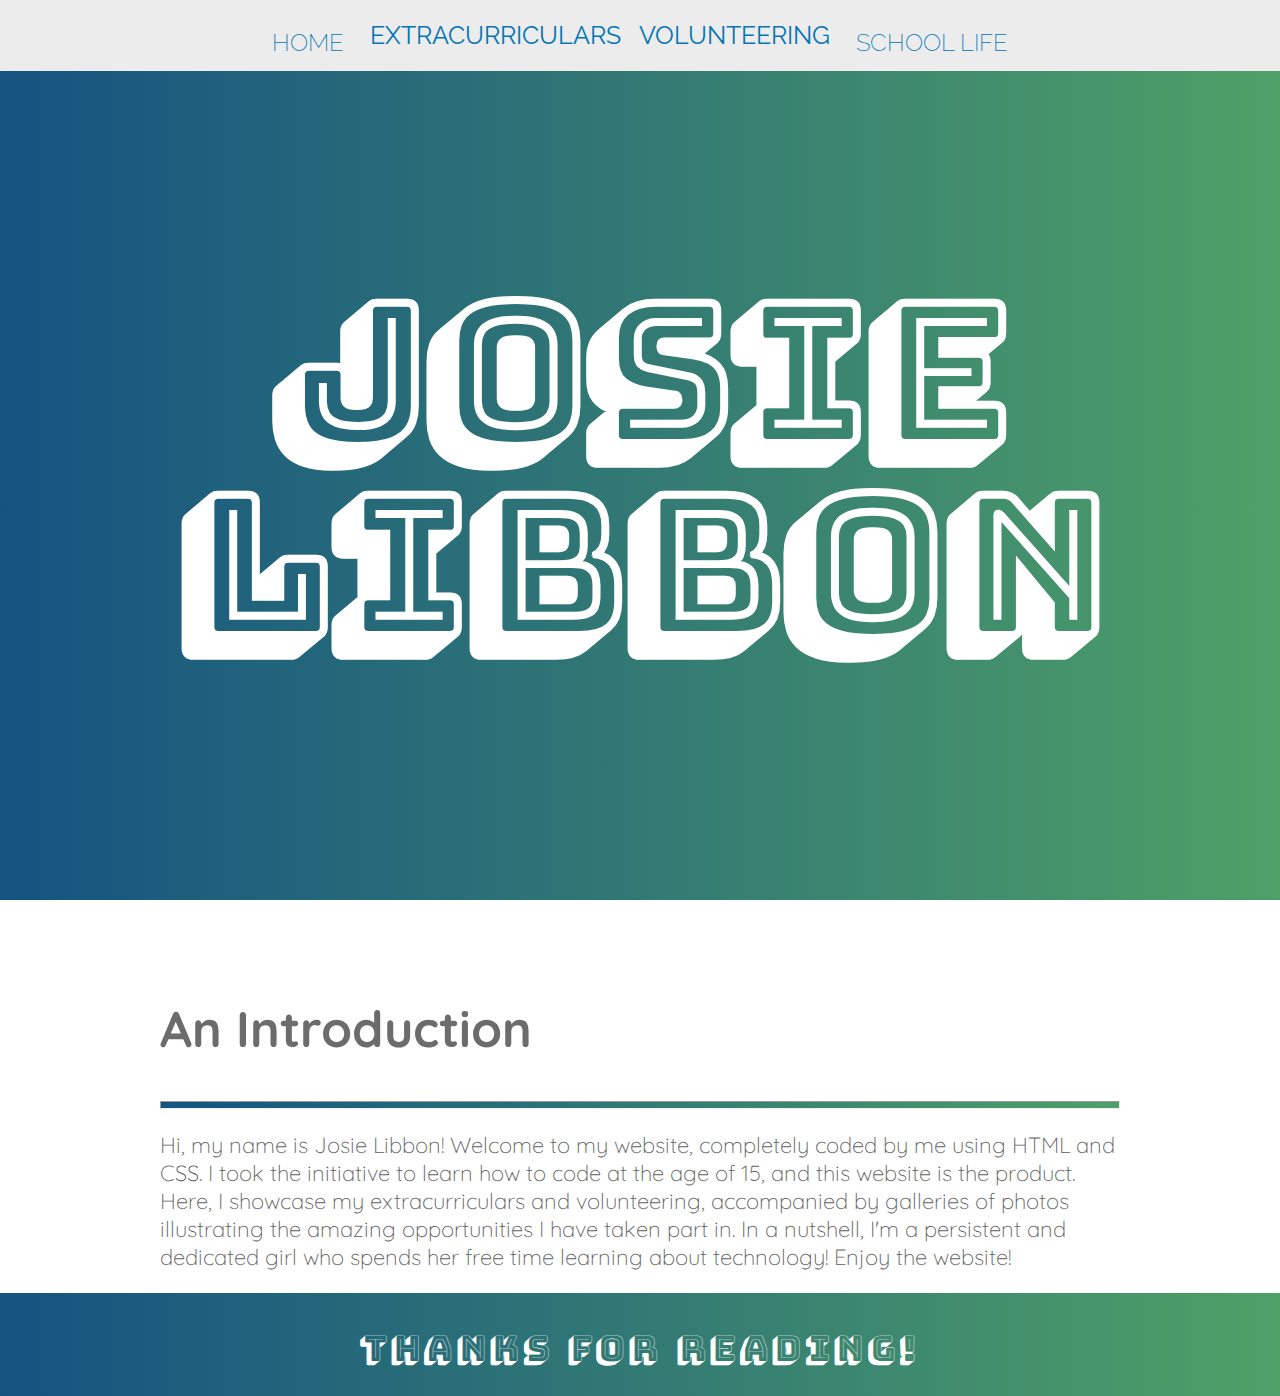
<file: index.html>
<!DOCTYPE html>
<html lang="en">
<head>
    <meta name="viewport" content="width=device-width, initial-scale=1">
    <title>Josie Libbon</title>
    <link href="style.css" rel="stylesheet"/>
</head>

<body>
     <!-- Top gradient header and navigation -->
     <header id="home" class="mainHeader">
        <nav class="topnav" id="myTopnav">
            <a href="index">Home</a>
            <div class="dropdown">
                <button class="dropbtn">Extracurriculars</button>
                <div class="dropdown-content">
                  <a href="robotics.html">Robotics</a>
                  <a href="fccla">FCCLA</a>
                  <a href="council.html">The Councils</a>
                  <a href="xc.html">XC</a>
                  <a href="dance.html">Dance</a>
                  <a href="so.html">Science Olympiad</a>
                </div>
              </div>
            <div class="dropdown">
                <button class="dropbtn">Volunteering</button>
                <div class="dropdown-content">
                  <a href="dasher.html">Dasher's Magical Gift</a>
                  <a href="symphoria.html">Symphoria</a>
                  <a href="GEMS.html">GEMS Camp</a>
                </div>
              </div>
              <a href="school.html">School Life</a>
        </nav>
        <div class="nameContainer">
            <h1>
                Josie<br>
                Libbon
            </h1>
        </div>
    </header>

    <!-- Section - Intro -->
    <section id="intro"> 
        <h2>An Introduction</h2>

        <hr>

        <p>
            Hi, my name is Josie Libbon! Welcome to my website, completely coded by me using HTML and CSS. I took the initiative to learn how to code at the age of 15, and this website is the product. Here, I showcase my extracurriculars and volunteering, accompanied by galleries of photos illustrating the amazing opportunities I have taken part in. In a nutshell, I'm a persistent and dedicated girl who spends her free time learning about technology! Enjoy the website!
            
        </p>
    </section>

    
    <!-- Footer -->
    <footer>
            Thanks for Reading!
    </footer>

</body>
</html>
</file>
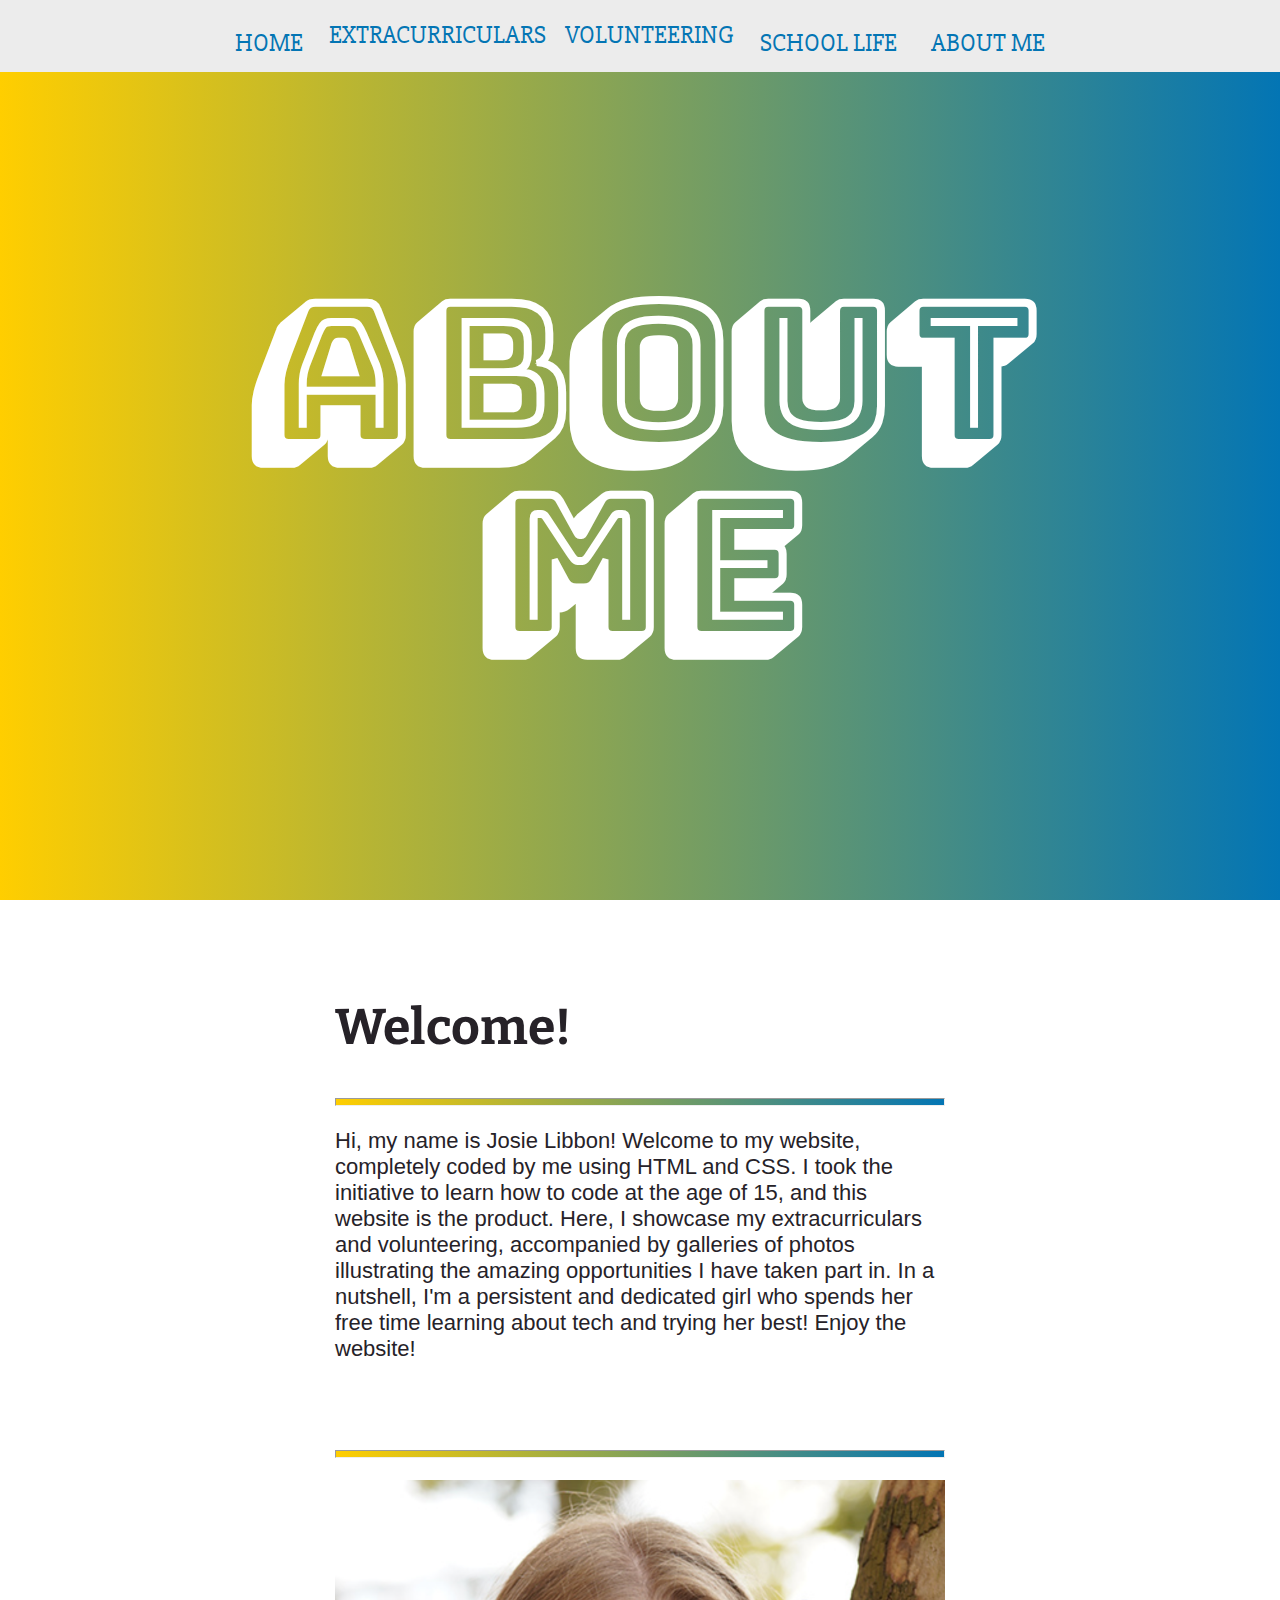
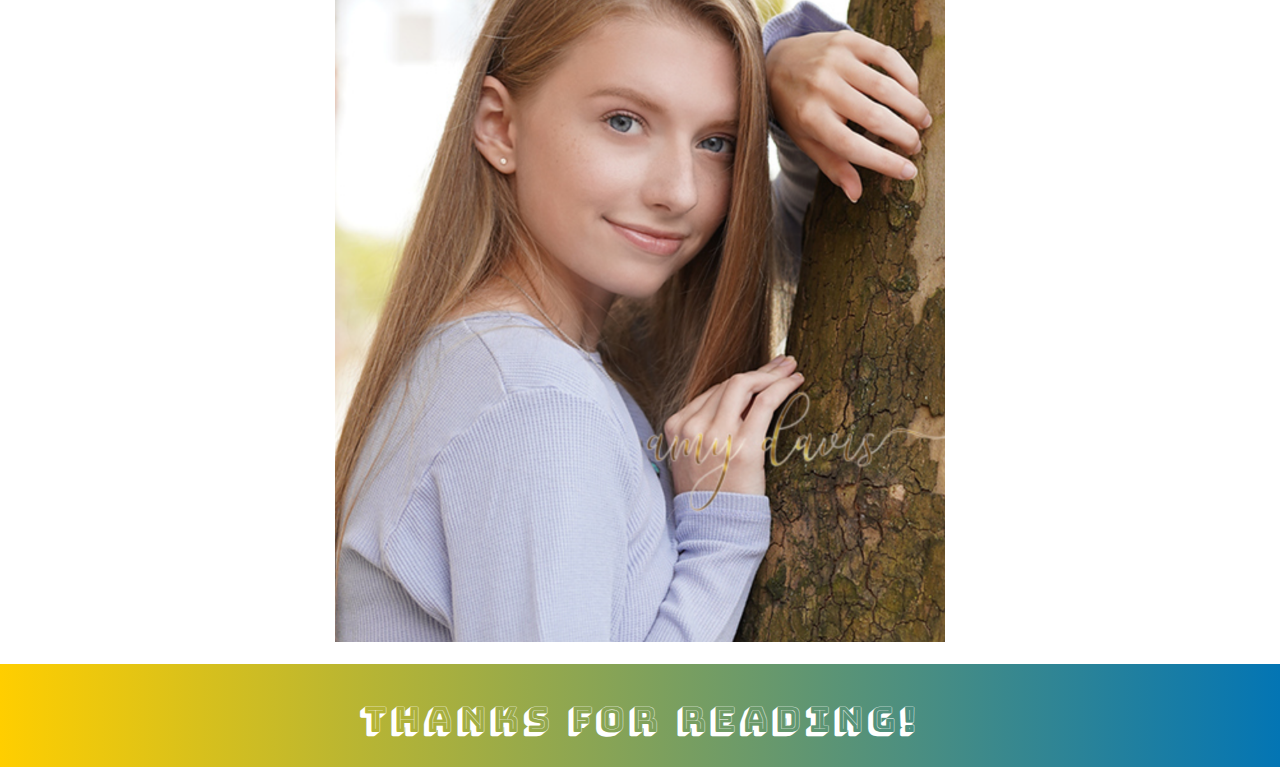
<file: aboutme.html>
<!DOCTYPE html>
<html lang="en">
<head>
    <meta name="viewport" content="width=device-width, initial-scale=1">
    <title>Josie Libbon</title>
    <link href="aboutme.css" rel="stylesheet"/>
</head>

    <body>
        <!-- Top gradient header and navigation -->
        <header id="home" class="mainHeader">
            <nav class="topnav" id="myTopnav">
                <a href="index.html">Home</a>
                <div class="dropdown">
                    <button class="dropbtn">Extracurriculars</button>
                    <div class="dropdown-content">
                      <a href="robotics.html">Robotics Club</a>
                      <a href="FCCLA.html">FCCLA Club</a>
                      <a href="council.html">The Councils</a>
                      <a href="xc.html">Cross-Country</a>
                      <a href="dance.html">Dance</a>
                    </div>
                  </div>
                <div class="dropdown">
                    <button class="dropbtn">Volunteering</button>
                    <div class="dropdown-content">
                      <a href="dasher.html">Dasher's Magical Gift</a>
                      <a href="symphoria.html">Symphoria</a>
                      <a href="GEMS.html">GEMS Camp</a>
                    </div>
                  </div>
                  <a href="school.html">School Life</a>
                  <a href="aboutme.html">About Me</a>
            </nav>
            <div class="nameContainer">
                <h1>
                    About Me
                </h1>
            </div>
        </header>

 

  
    <!-- Section - Intro -->
    <section id="Croatia"> 
        <h2>Welcome!</h2>

        <hr>

        <p>
            Hi, my name is Josie Libbon! Welcome to my website, completely coded by me using HTML and CSS. I took the initiative to learn how to code at the age of 15, and this website is the product. Here, I showcase my extracurriculars and volunteering, accompanied by galleries of photos illustrating the amazing opportunities I have taken part in. In a nutshell, I'm a persistent and dedicated girl who spends her free time learning about tech and trying her best! Enjoy the website!            
        </p>
    </section>

   <!-- Section - Gallery -->
   <section id="gallery">
    
      <hr>
          
      <p>
         
                  <img src="./img/senior.png" style="width:100%">
             
     
      </p>
  </section>
  

<!-- Footer -->
<footer>
        Thanks for Reading!
</footer>

</body>
</html>
</file>
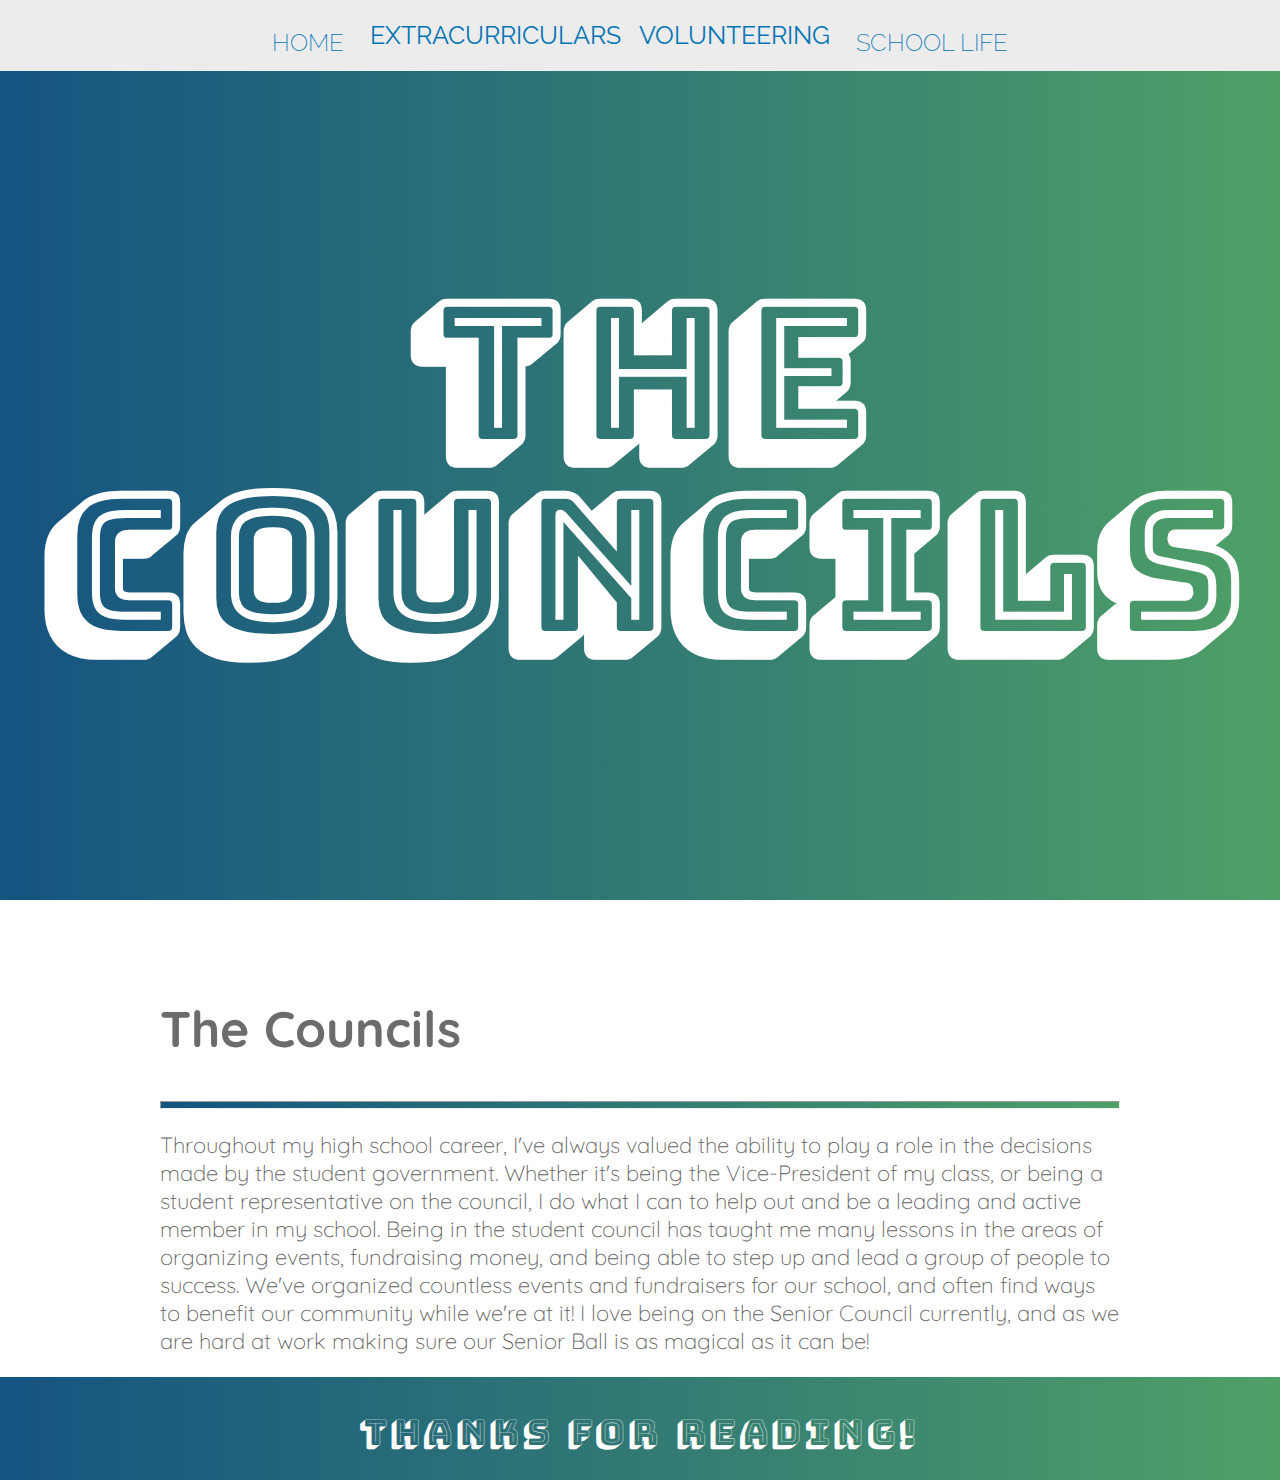
<file: council.html>
<!DOCTYPE html>
<html lang="en">
<head>
    <meta name="viewport" content="width=device-width, initial-scale=1">
    <title>Josie Libbon</title>
    <link href="style.css" rel="stylesheet"/>
</head>

    <body>
         <!-- Top gradient header and navigation -->
         <header id="home" class="mainHeader">
            <nav class="topnav" id="myTopnav">
                <a href="index.html">Home</a>
                <div class="dropdown">
                    <button class="dropbtn">Extracurriculars</button>
                    <div class="dropdown-content">
                      <a href="robotics.html">Robotics</a>
                      <a href="fccla">FCCLA</a>
                      <a href="council.html">The Councils</a>
                      <a href="xc.html">XC</a>
                      <a href="dance.html">Dance</a>
                      <a href="so.html">Science Olympiad</a>
                    </div>
                  </div>
                <div class="dropdown">
                    <button class="dropbtn">Volunteering</button>
                    <div class="dropdown-content">
                      <a href="dasher.html">Dasher's Magical Gift</a>
                      <a href="symphoria.html">Symphoria</a>
                      <a href="GEMS.html">GEMS Camp</a>
                    </div>
                  </div>
                  <a href="school.html">School Life</a>
            </nav>
            <div class="nameContainer">
                <h1>
                    The Councils
                </h1>
            </div>
        </header>

 

  
    <!-- Section - Intro -->
    <section id="councils"> 
        <h2>The Councils</h2>

        <hr>

        <p>
            Throughout my high school career, I've always valued the ability to play a role in the decisions made by the student government. Whether it's being the Vice-President of my class, or being a student representative on the council, I do what I can to help out and be a leading and active member in my school. Being in the student council has taught me many lessons in the areas of organizing events, fundraising money, and being able to step up and lead a group of people to success. We've organized countless events and fundraisers for our school, and often find ways to benefit our community while we're at it! I love being on the Senior Council currently, and as we are hard at work making sure our Senior Ball is as magical as it can be!
            
        </p>
    </section>

  
<!-- Footer -->
<footer>
        Thanks for Reading!
</footer>

</body>
</html>
</file>
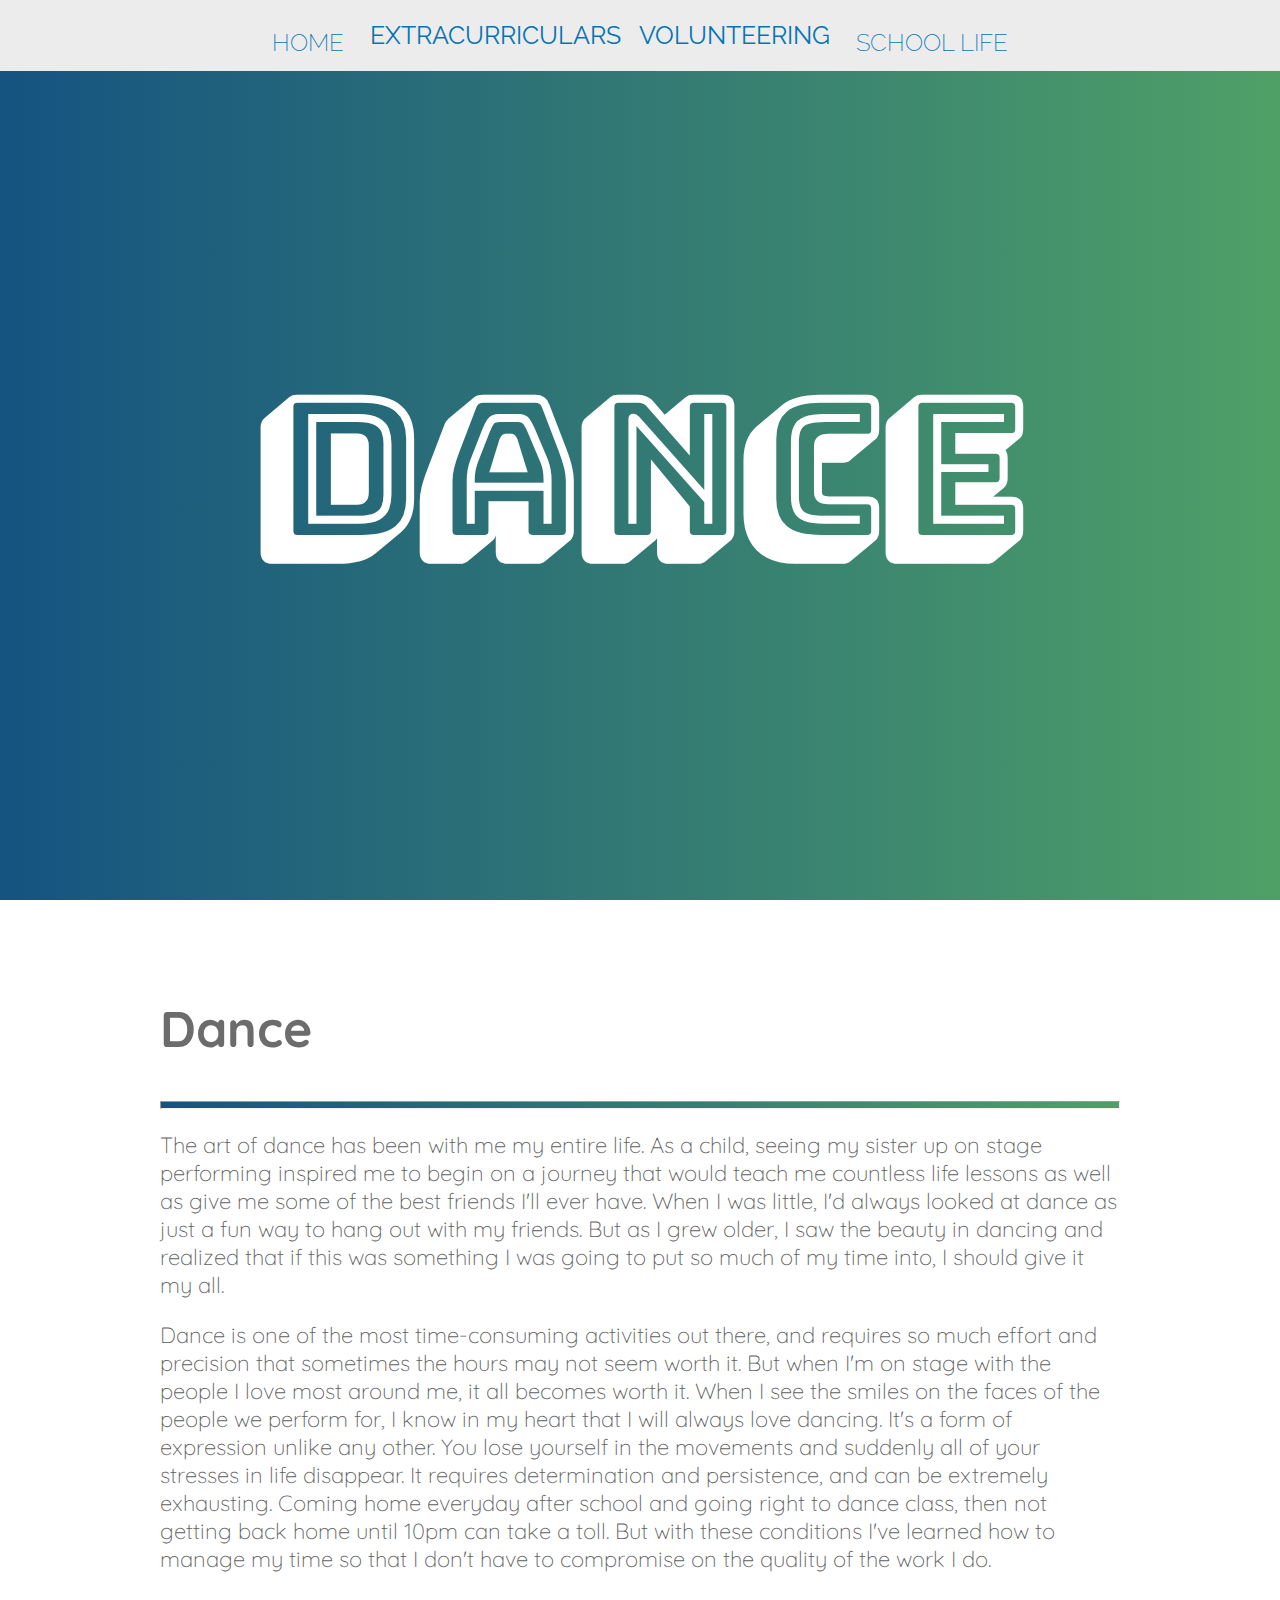
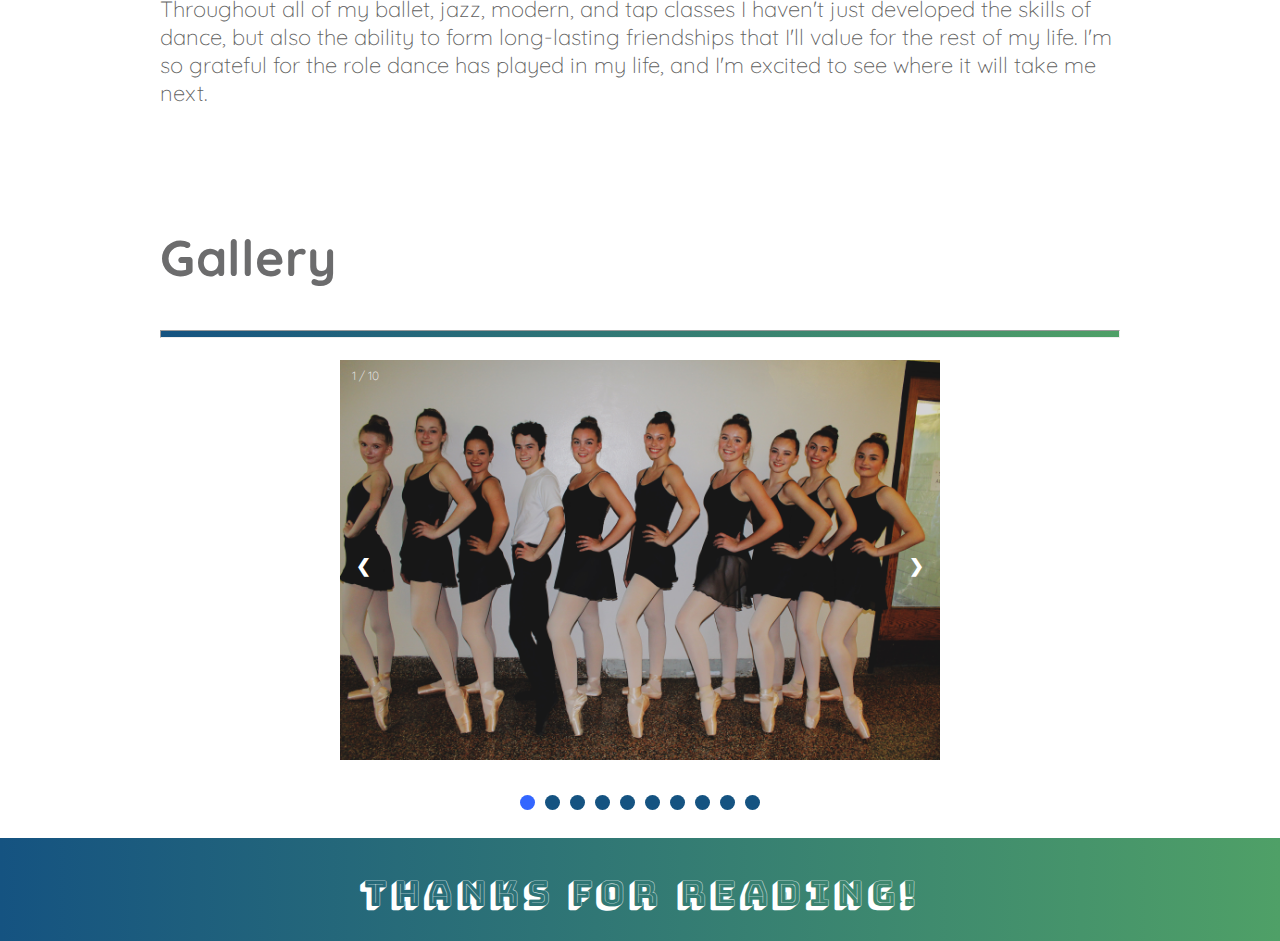
<file: dance.html>
<!DOCTYPE html>
<html lang="en">
<head>
    <meta name="viewport" content="width=device-width, initial-scale=1">
    <title>Josie Libbon</title>
    <link href="style.css" rel="stylesheet"/>
</head>

    <body>
         <!-- Top gradient header and navigation -->
         <header id="home" class="mainHeader">
            <nav class="topnav" id="myTopnav">
                <a href="index.html">Home</a>
                <div class="dropdown">
                    <button class="dropbtn">Extracurriculars</button>
                    <div class="dropdown-content">
                      <a href="robotics.html">Robotics</a>
                      <a href="fccla">FCCLA</a>
                      <a href="council.html">The Councils</a>
                      <a href="xc.html">XC</a>
                      <a href="dance.html">Dance</a>
                      <a href="so.html">Science Olympiad</a>
                    </div>
                  </div>
                <div class="dropdown">
                    <button class="dropbtn">Volunteering</button>
                    <div class="dropdown-content">
                      <a href="dasher.html">Dasher's Magical Gift</a>
                      <a href="symphoria.html">Symphoria</a>
                      <a href="GEMS.html">GEMS Camp</a>
                    </div>
                  </div>
                  <a href="school.html">School Life</a>
            </nav>
            <div class="nameContainer">
                <h1>
                    Dance
                </h1>
            </div>
        </header>

 

  
    <!-- Section - Intro -->
    <section id="dance"> 
        <h2>Dance</h2>

        <hr>

        <p>
            The art of dance has been with me my entire life. As a child, seeing my sister up on stage performing inspired me to begin on a journey that would teach me countless life lessons as well as give me some of the best friends I'll ever have. When I was little, I'd always looked at dance as just a fun way to hang out with my friends. But as I grew older, I saw the beauty in dancing and realized that if this was something I was going to put so much of my time into, I should give it my all.
            
            
            
        </p>

        <p>
            Dance is one of the most time-consuming activities out there, and requires so much effort and precision that sometimes the hours may not seem worth it. But when I'm on stage with the people I love most around me, it all becomes worth it. When I see the smiles on the faces of the people we perform for, I know in my heart that I will always love dancing. It's a form of expression unlike any other. You lose yourself in the movements and suddenly all of your stresses in life disappear. It requires determination and persistence, and can be extremely exhausting. Coming home everyday after school and going right to dance class, then not getting back home until 10pm can take a toll. But with these conditions I've learned how to manage my time so that I don't have to compromise on the quality of the work I do. 
            
            
            
            
        </p>

        <p>
            Throughout all of my ballet, jazz, modern, and tap classes I haven't just developed the skills of dance, but also the ability to form long-lasting friendships that I'll value for the rest of my life. I'm so grateful for the role dance has played in my life, and I'm excited to see where it will take me next.
            
            
            
            
        </p>
    </section>

   <!-- Section - Gallery -->
   <section id="gallery">
    <h2>
        Gallery
    </h2>

    <hr>
        
    <p>
        <div class="slideshow-container">
            <div class="mySlides fade">
                <div class="numbertext">1 / 10</div>
                <img src="./img/dance3.jpg" style="width:100%">
            </div> 
            
            <div class="mySlides fade">
                <div class="numbertext">2 / 10</div>
                <img src="./img/dance2.jpg" style="width:100%">
            </div>
                
            <div class="mySlides fade">
                <div class="numbertext">3 / 10</div>
                <img src="./img/dance1.jpg" style="width:100%">
               
            </div>

            <div class="mySlides fade">
                <div class="numbertext">4 / 10</div>
                <img src="./img/dance4.jpg" style="width:100%">
               
            </div>


            <div class="mySlides fade">
                <div class="numbertext">5 / 10</div>
                <img src="./img/dance5.jpg" style="width:100%">
               
            </div>


            <div class="mySlides fade">
                <div class="numbertext">6 / 10</div>
                <img src="./img/dance6.jpg" style="width:100%">
               
            </div>

            <div class="mySlides fade">
                <div class="numbertext">7 / 10</div>
                <img src="./img/dance7.jpg" style="width:100%">
               
            </div>

            <div class="mySlides fade">
                <div class="numbertext">8 / 10</div>
                <img src="./img/dance9.jpeg" style="width:100%">
               
            </div>

            <div class="mySlides fade">
                <div class="numbertext">9 / 10</div>
                <img src="./img/dance8.jpeg" style="width:100%">
               
            </div>

            <div class="mySlides fade">
                <div class="numbertext">10 / 10</div>
                <img src="./img/dance10.jpeg" style="width:100%">
               
            </div>


            <a class="prev" onclick="plusSlides(-1)">&#10094;</a>
            <a class="next" onclick="plusSlides(1)">&#10095;</a>
                
        </div>
                
        <br>
                
        <div style="text-align:center">
            <span class="dot" onclick="currentSlide(1)"></span> 
            <span class="dot" onclick="currentSlide(2)"></span> 
            <span class="dot" onclick="currentSlide(3)"></span> 
            <span class="dot" onclick="currentSlide(4)"></span> 
            <span class="dot" onclick="currentSlide(5)"></span> 
            <span class="dot" onclick="currentSlide(6)"></span>  
            <span class="dot" onclick="currentSlide(7)"></span>  
            <span class="dot" onclick="currentSlide(8)"></span>   
            <span class="dot" onclick="currentSlide(9)"></span> 
            <span class="dot" onclick="currentSlide(10)"></span>   
            
           
        </div>
                
        <script>
            var slideIndex = 1;
            showSlides(slideIndex);
            
            function plusSlides(n) {
                showSlides(slideIndex += n);
            }
            
            function currentSlide(n) {
                showSlides(slideIndex = n);
            }
            
            function showSlides(n) {
                var i;
                var slides = document.getElementsByClassName("mySlides");
                var dots = document.getElementsByClassName("dot");

                if (n > slides.length) {
                    slideIndex = 1
                }    
                if (n < 1) {
                    slideIndex = slides.length
                }
                for (i = 0; i < slides.length; i++) {
                    slides[i].style.display = "none";  
                }
                for (i = 0; i < dots.length; i++) {
                    dots[i].className = dots[i].className.replace(" active", "");
                }
                slides[slideIndex-1].style.display = "block";  
                dots[slideIndex-1].className += " active";
            }
        </script>
    </p>
</section>

<!-- Footer -->
<footer>
        Thanks for Reading!
</footer>

</body>
</html>
</file>
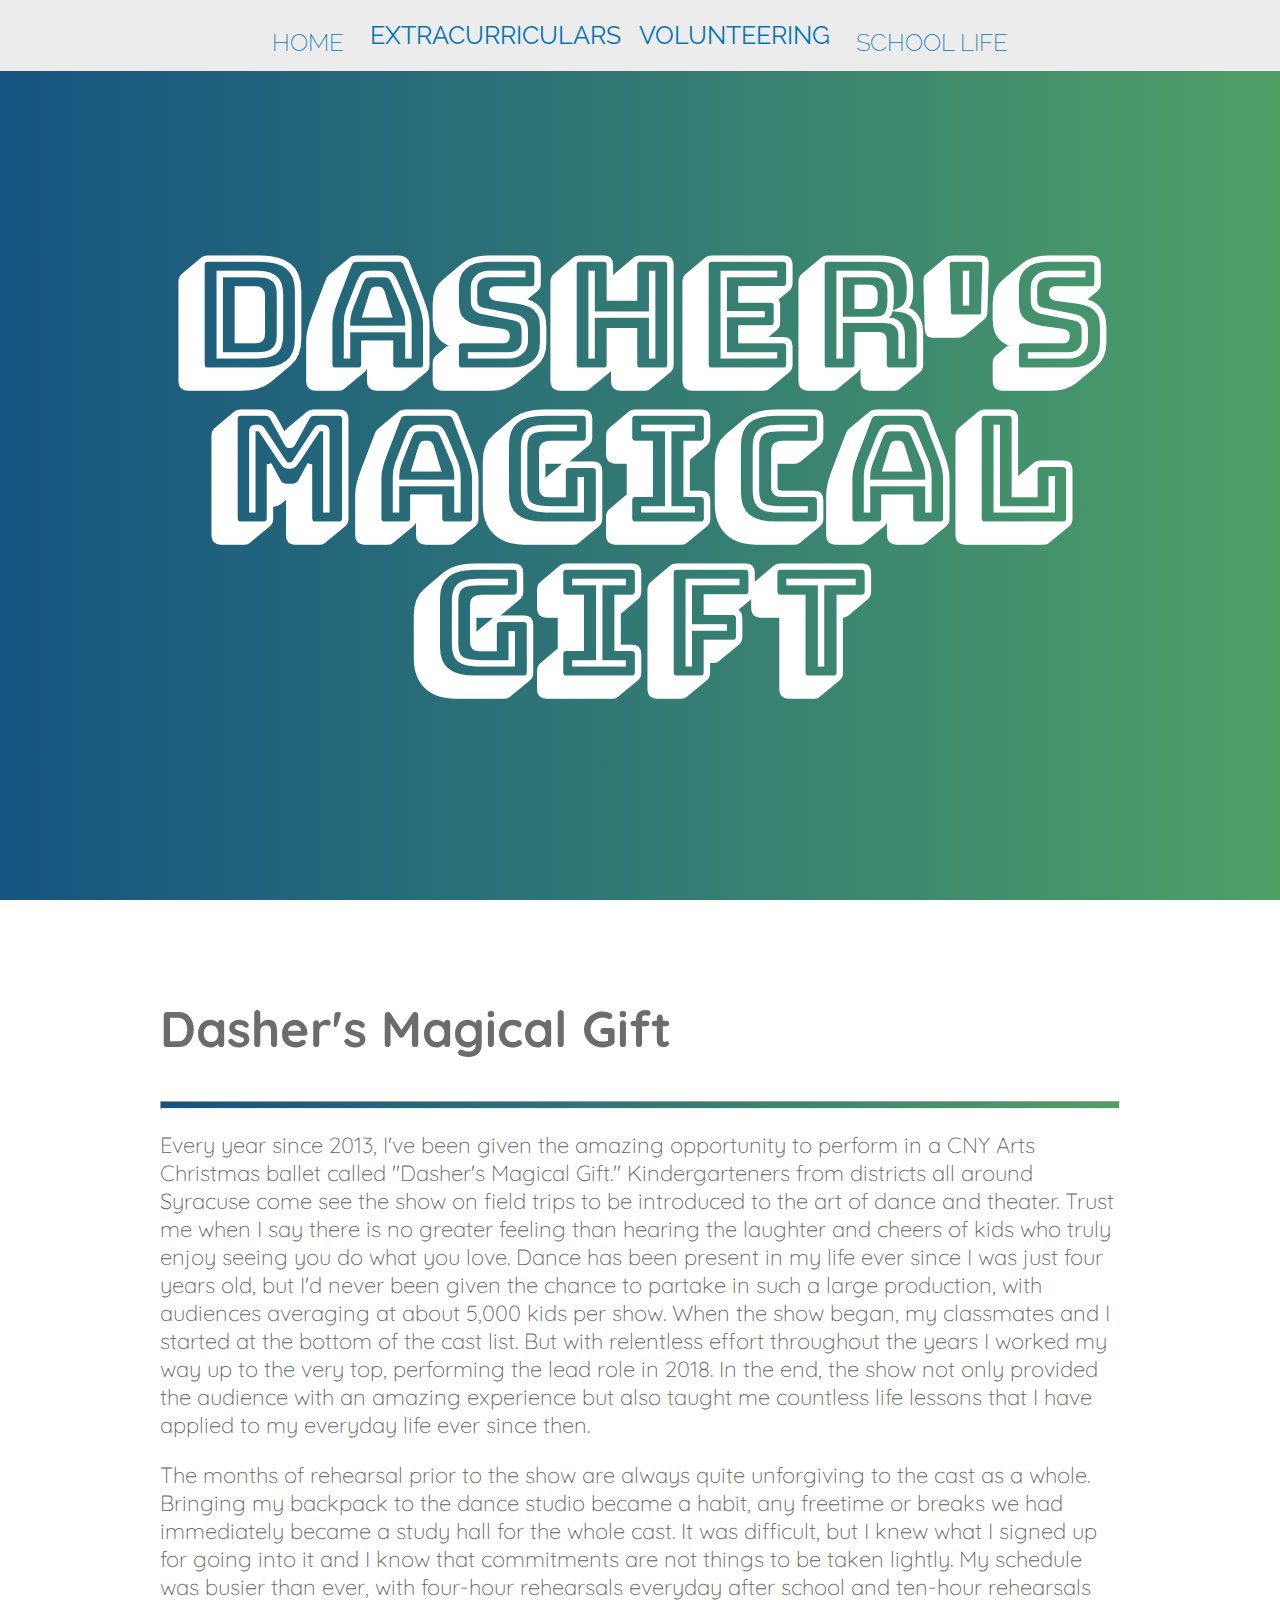
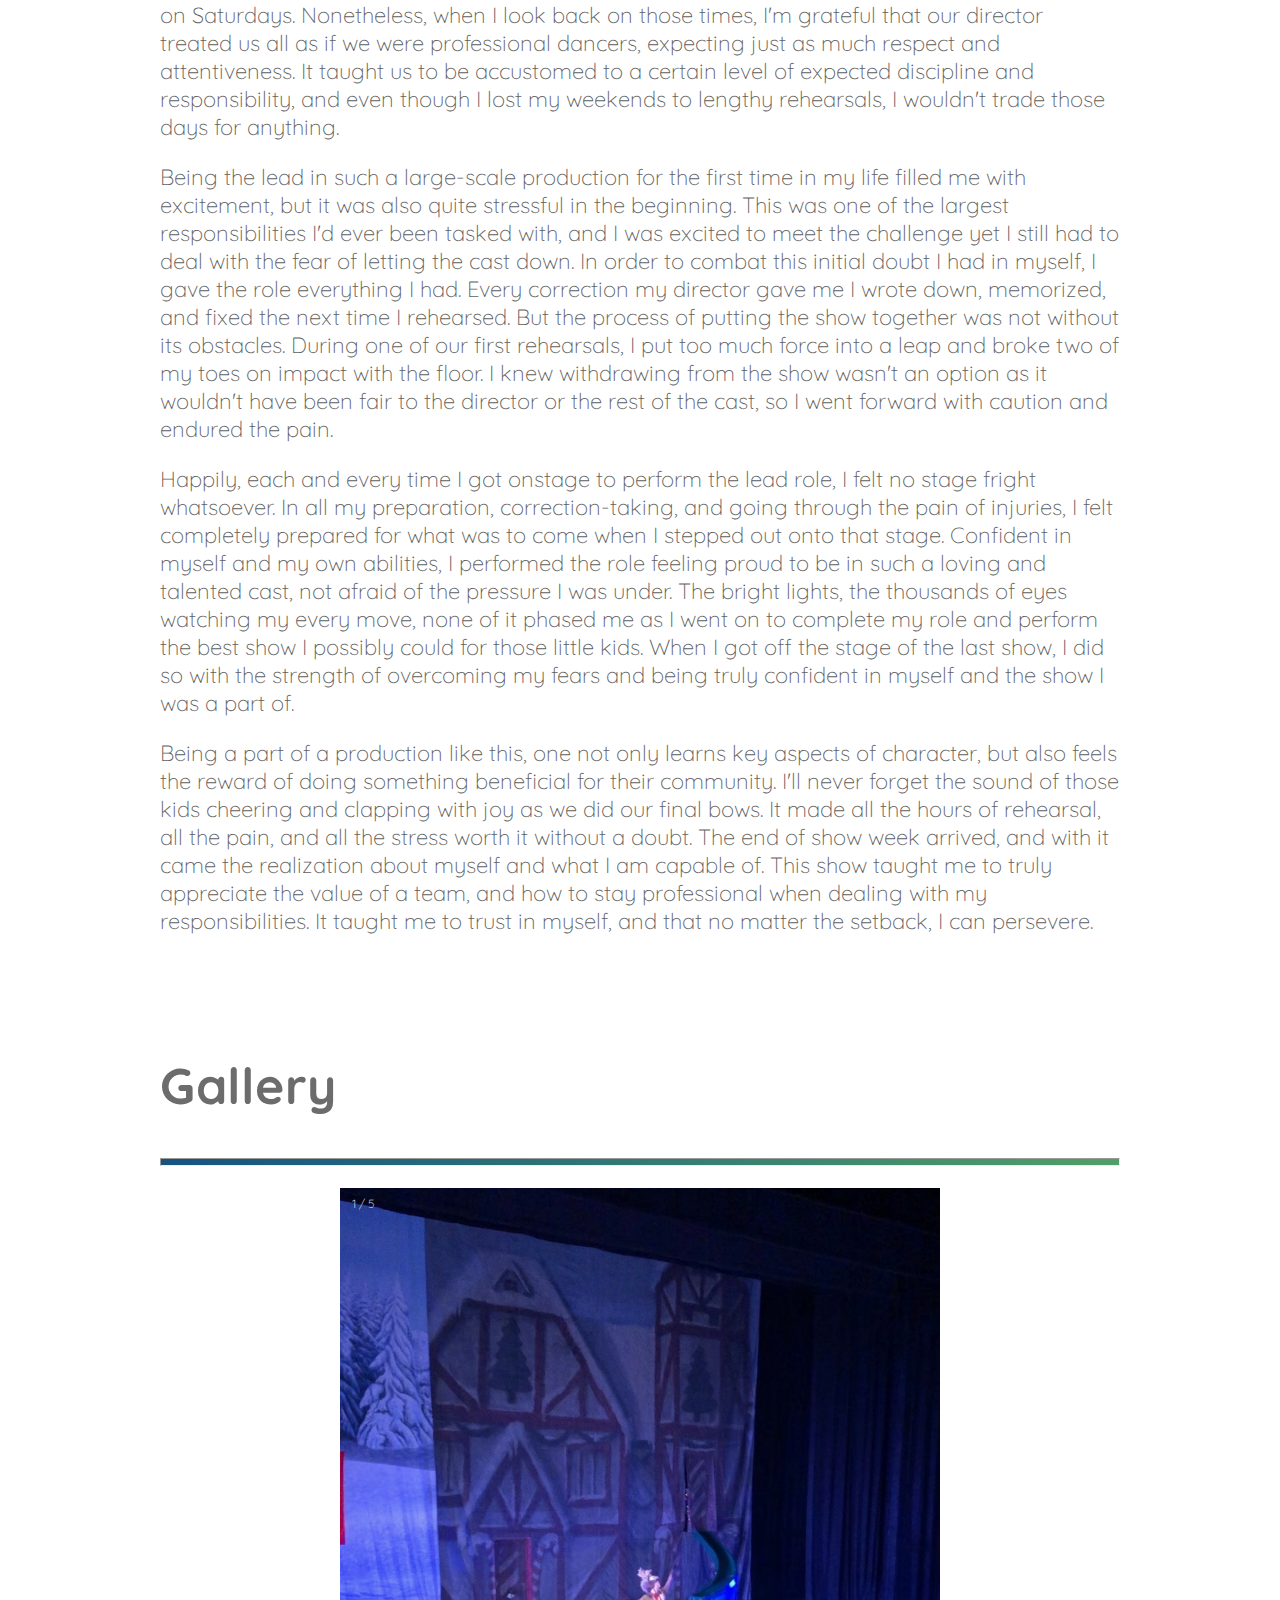
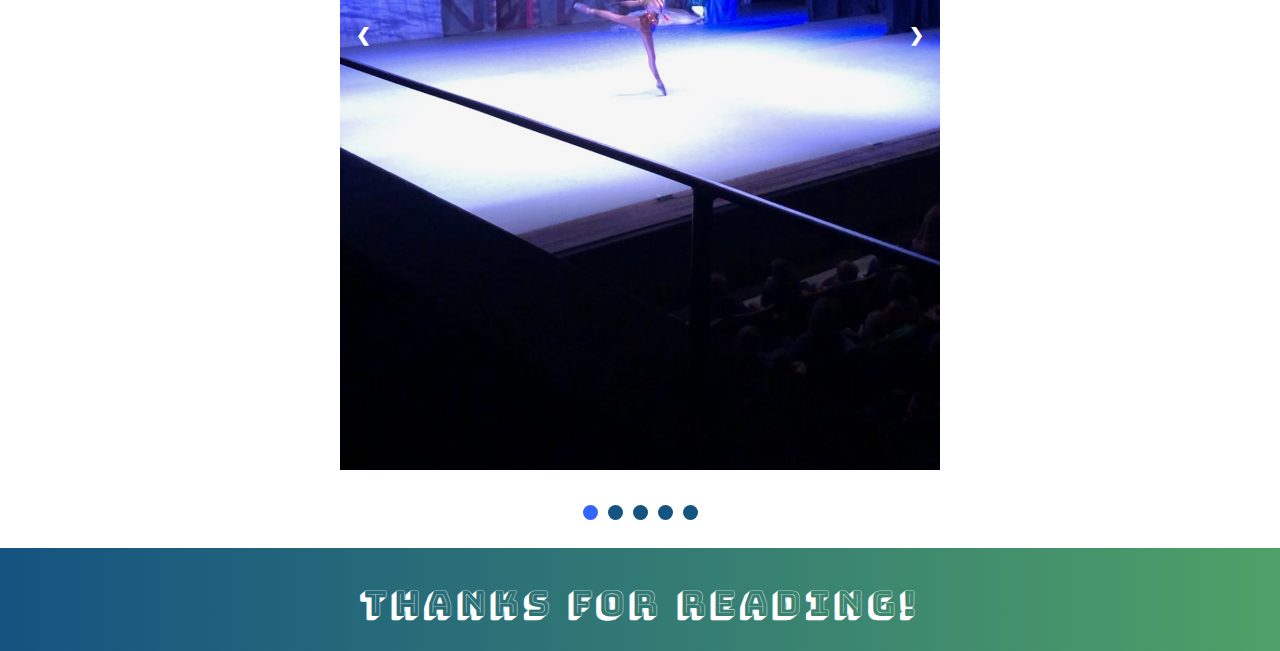
<file: dasher.html>
<!DOCTYPE html>
<html lang="en">
<head>
    <meta name="viewport" content="width=device-width, initial-scale=1">
    <title>Josie Libbon</title>
    <link href="dasher.css" rel="stylesheet"/>
</head>

    <body>
        <!-- Top gradient header and navigation -->
        <header id="home" class="mainHeader">
            <nav class="topnav" id="myTopnav">
                <a href="index.html">Home</a>
                <div class="dropdown">
                    <button class="dropbtn">Extracurriculars</button>
                    <div class="dropdown-content">
                      <a href="robotics.html">Robotics</a>
                      <a href="fccla">FCCLA</a>
                      <a href="council.html">The Councils</a>
                      <a href="xc.html">XC</a>
                      <a href="dance.html">Dance</a>
                      <a href="so.html">Science Olympiad</a>
                    </div>
                  </div>
                <div class="dropdown">
                    <button class="dropbtn">Volunteering</button>
                    <div class="dropdown-content">
                      <a href="dasher.html">Dasher's Magical Gift</a>
                      <a href="symphoria.html">Symphoria</a>
                      <a href="GEMS.html">GEMS Camp</a>
                    </div>
                  </div>
                  <a href="school.html">School Life</a>
            </nav>
            <div class="nameContainer">
                <h1>
                    Dasher's Magical Gift
                </h1>
            </div>
        </header>

 

  
    <!-- Section - Intro -->
    <section id="dasher"> 
        <h2>Dasher's Magical Gift</h2>

        <hr>

        <p>
            Every year since 2013, I've been given the amazing opportunity to perform in a CNY Arts Christmas ballet called "Dasher's Magical Gift." Kindergarteners from districts all around Syracuse come see the show on field trips to be introduced to the art of dance and theater. Trust me when I say there is no greater feeling than hearing the laughter and cheers of kids who truly enjoy seeing you do what you love. Dance has been present in my life ever since I was just four years old, but I'd never been given the chance to partake in such a large production, with audiences averaging at about 5,000 kids per show. When the show began, my classmates and I started at the bottom of the cast list. But with relentless effort throughout the years I worked my way up to the very top, performing the lead role in 2018. In the end, the show not only provided the audience with an amazing experience but also taught me countless life lessons that I have applied to my everyday life ever since then. 
            
        
        
        </p>
        <p>
            The months of rehearsal prior to the show are always quite unforgiving to the cast as a whole. Bringing my backpack to the dance studio became a habit, any freetime or breaks we had immediately became a study hall for the whole cast. It was difficult, but I knew what I signed up for going into it and I know that commitments are not things to be taken lightly. My schedule was busier than ever, with four-hour rehearsals everyday after school and ten-hour rehearsals on Saturdays. Nonetheless, when I look back on those times, I'm grateful that our director treated us all as if we were professional dancers, expecting just as much respect and attentiveness. It taught us to be accustomed to a certain level of expected discipline and responsibility, and even though I lost my weekends to lengthy rehearsals, I wouldn't trade those days for anything.
            
            
            
        
        
        </p>
   

        <p>
            Being the lead in such a large-scale production for the first time in my life filled me with excitement, but it was also quite stressful in the beginning. This was one of the largest responsibilities I'd ever been tasked with, and I was excited to meet the challenge yet I still had to deal with the fear of letting the cast down. In order to combat this initial doubt I had in myself, I gave the role everything I had. Every correction my director gave me I wrote down, memorized, and fixed the next time I rehearsed. But the process of putting the show together was not without its obstacles. During one of our first rehearsals, I put too much force into a leap and broke two of my toes on impact with the floor. I knew withdrawing from the show wasn't an option as it wouldn't have been fair to the director or the rest of the cast, so I went forward with caution and endured the pain. 
            
            
            
        
        
        </p>

        <p>
            Happily, each and every time I got onstage to perform the lead role, I felt no stage fright whatsoever. In all my preparation, correction-taking, and going through the pain of injuries, I felt completely prepared for what was to come when I stepped out onto that stage. Confident in myself and my own abilities, I performed the role feeling proud to be in such a loving and talented cast, not afraid of the pressure I was under. The bright lights, the thousands of eyes watching my every move, none of it phased me as I went on to complete my role and perform the best show I possibly could for those little kids. When I got off the stage of the last show, I did so with the strength of overcoming my fears and being truly confident in myself and the show I was a part of. 
            
            
            
        
        
        </p>
       
        <p>
            Being a part of a production like this, one not only learns key aspects of character, but also feels the reward of doing something beneficial for their community. I'll never forget the sound of those kids cheering and clapping with joy as we did our final bows. It made all the hours of rehearsal, all the pain, and all the stress worth it without a doubt. The end of show week arrived, and with it came the realization about myself and what I am capable of. This show taught me to truly appreciate the value of a team, and how to stay professional when dealing with my responsibilities. It taught me to trust in myself, and that no matter the setback, I can persevere.
            
            
            
            
        
        
        </p>
    </section>

   <!-- Section - Gallery -->
   <section id="gallery">
    <h2>
        Gallery
    </h2>

    <hr>
        
    <p>
        <div class="slideshow-container">
            <div class="mySlides fade">
                <div class="numbertext">1 / 5</div>
                <img src="./img/dasher1.jpeg" style="width:100%">
            </div> 
            
            <div class="mySlides fade">
                <div class="numbertext">2 / 5</div>
                <img src="./img/dasher2.png" style="width:100%">
            </div> 
                
            <div class="mySlides fade">
                <div class="numbertext">3 / 5</div>
                <img src="./img/dasher3.png" style="width:100%">
            </div> 

            <div class="mySlides fade">
                <div class="numbertext">4 / 5</div>
                <img src="./img/dasher4.png" style="width:100%">
            </div> 

            <div class="mySlides fade">
                <div class="numbertext">5 / 5</div>
                <img src="./img/dasher6.jpg" style="width:100%">
            </div> 

            <a class="prev" onclick="plusSlides(-1)">&#10094;</a>
            <a class="next" onclick="plusSlides(1)">&#10095;</a>
                
        </div>
                
        <br>
                
        <div style="text-align:center">
            <span class="dot" onclick="currentSlide(1)"></span> 
            <span class="dot" onclick="currentSlide(2)"></span> 
            <span class="dot" onclick="currentSlide(3)"></span> 
            <span class="dot" onclick="currentSlide(4)"></span> 
            <span class="dot" onclick="currentSlide(5)"></span> 
                
        </div>
                
        <script>
            var slideIndex = 1;
            showSlides(slideIndex);
            
            function plusSlides(n) {
                showSlides(slideIndex += n);
            }
            
            function currentSlide(n) {
                showSlides(slideIndex = n);
            }
            
            function showSlides(n) {
                var i;
                var slides = document.getElementsByClassName("mySlides");
                var dots = document.getElementsByClassName("dot");

                if (n > slides.length) {
                    slideIndex = 1
                }    
                if (n < 1) {
                    slideIndex = slides.length
                }
                for (i = 0; i < slides.length; i++) {
                    slides[i].style.display = "none";  
                }
                for (i = 0; i < dots.length; i++) {
                    dots[i].className = dots[i].className.replace(" active", "");
                }
                slides[slideIndex-1].style.display = "block";  
                dots[slideIndex-1].className += " active";
            }
        </script>
    </p>
</section>

<!-- Footer -->
<footer>
        Thanks for Reading!
</footer>

</body>
</html>
</file>
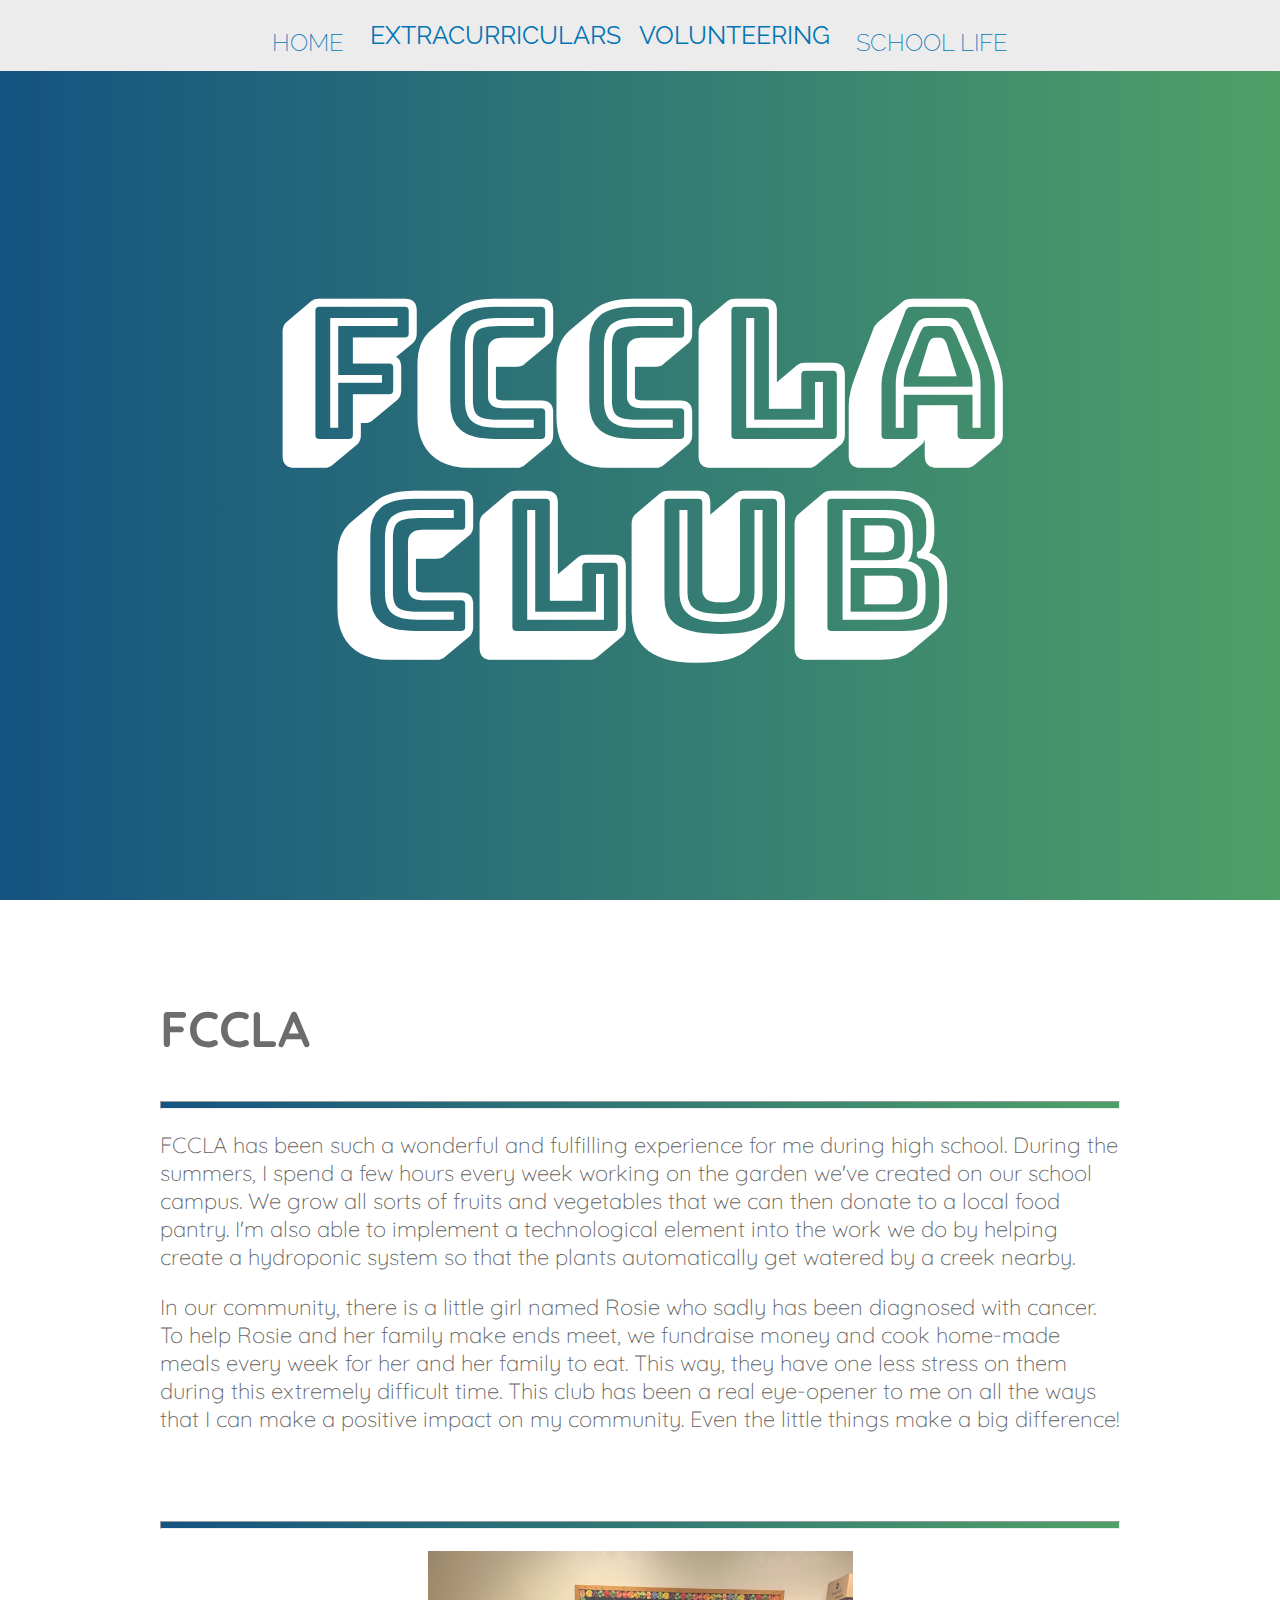
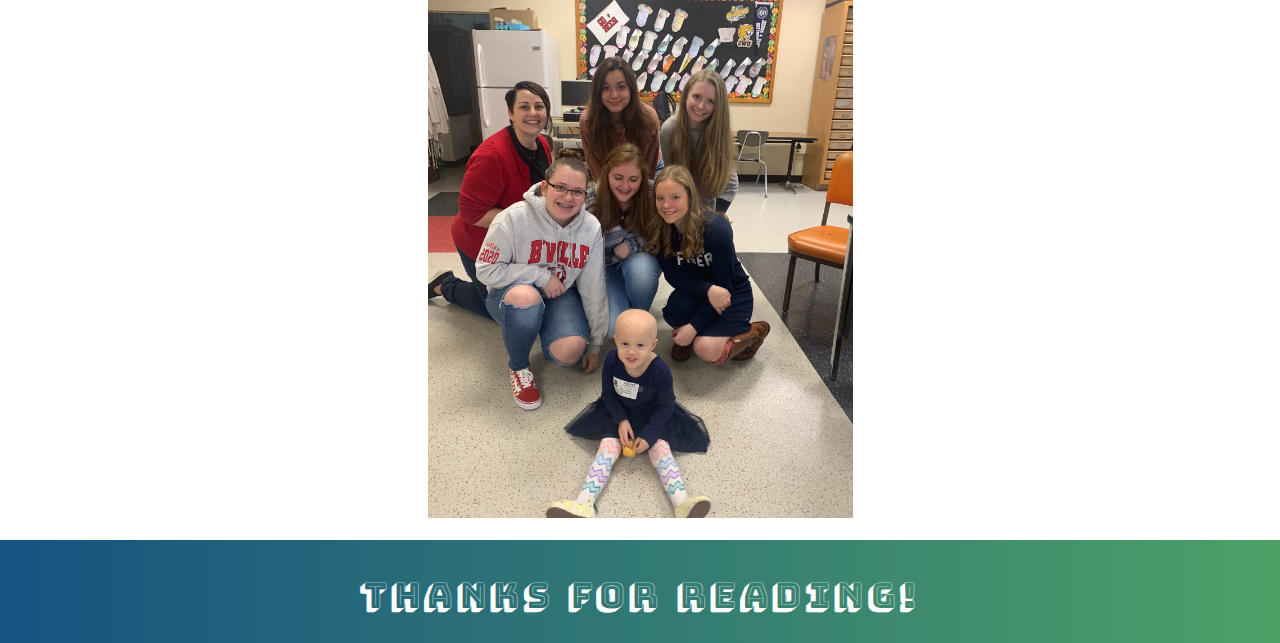
<file: fccla.html>
<!DOCTYPE html>
<html lang="en">
<head>
    <meta name="viewport" content="width=device-width, initial-scale=1">
    <title>Josie Libbon</title>
    <link href="style.css" rel="stylesheet"/>
</head>

    <body>
         <!-- Top gradient header and navigation -->
         <header id="home" class="mainHeader">
            <nav class="topnav" id="myTopnav">
                <a href="index.html">Home</a>
                <div class="dropdown">
                    <button class="dropbtn">Extracurriculars</button>
                    <div class="dropdown-content">
                      <a href="robotics.html">Robotics</a>
                      <a href="fccla">FCCLA</a>
                      <a href="council.html">The Councils</a>
                      <a href="xc.html">XC</a>
                      <a href="dance.html">Dance</a>
                      <a href="so.html">Science Olympiad</a>
                    </div>
                  </div>
                <div class="dropdown">
                    <button class="dropbtn">Volunteering</button>
                    <div class="dropdown-content">
                      <a href="dasher.html">Dasher's Magical Gift</a>
                      <a href="symphoria.html">Symphoria</a>
                      <a href="GEMS.html">GEMS Camp</a>
                    </div>
                  </div>
                  <a href="school.html">School Life</a>
            </nav>
            <div class="nameContainer">
                <h1>
                    FCCLA Club
                </h1>
            </div>
        </header>

 

  
    <!-- Section - Intro -->
    <section id="FCCLA"> 
        <h2>FCCLA</h2>

        <hr>

        <p>
            FCCLA has been such a wonderful and fulfilling experience for me during high school. During the summers, I spend a few hours every week working on the garden we've created on our school campus. We grow all sorts of fruits and vegetables that we can then donate to a local food pantry. I'm also able to implement a technological element into the work we do by helping create a hydroponic system so that the plants automatically get watered by a creek nearby. 
            
        </p>

        <p>
            In our community, there is a little girl named Rosie who sadly has been diagnosed with cancer. To help Rosie and her family make ends meet, we fundraise money and cook home-made meals every week for her and her family to eat. This way, they have one less stress on them during this extremely difficult time. This club has been a real eye-opener to me on all the ways that I can make a positive impact on my community. Even the little things make a big difference!
            
        </p>
    </section>

   <!-- Section - Gallery -->
   <section id="gallery">
  
    <hr>
        
    <p>
       
        <img src="./img/fccla.jpeg" style="max-width:425px" class="center">
           
   
    </p>
</section>

<!-- Footer -->
<footer>
        Thanks for Reading!
</footer>

</body>
</html>
</file>
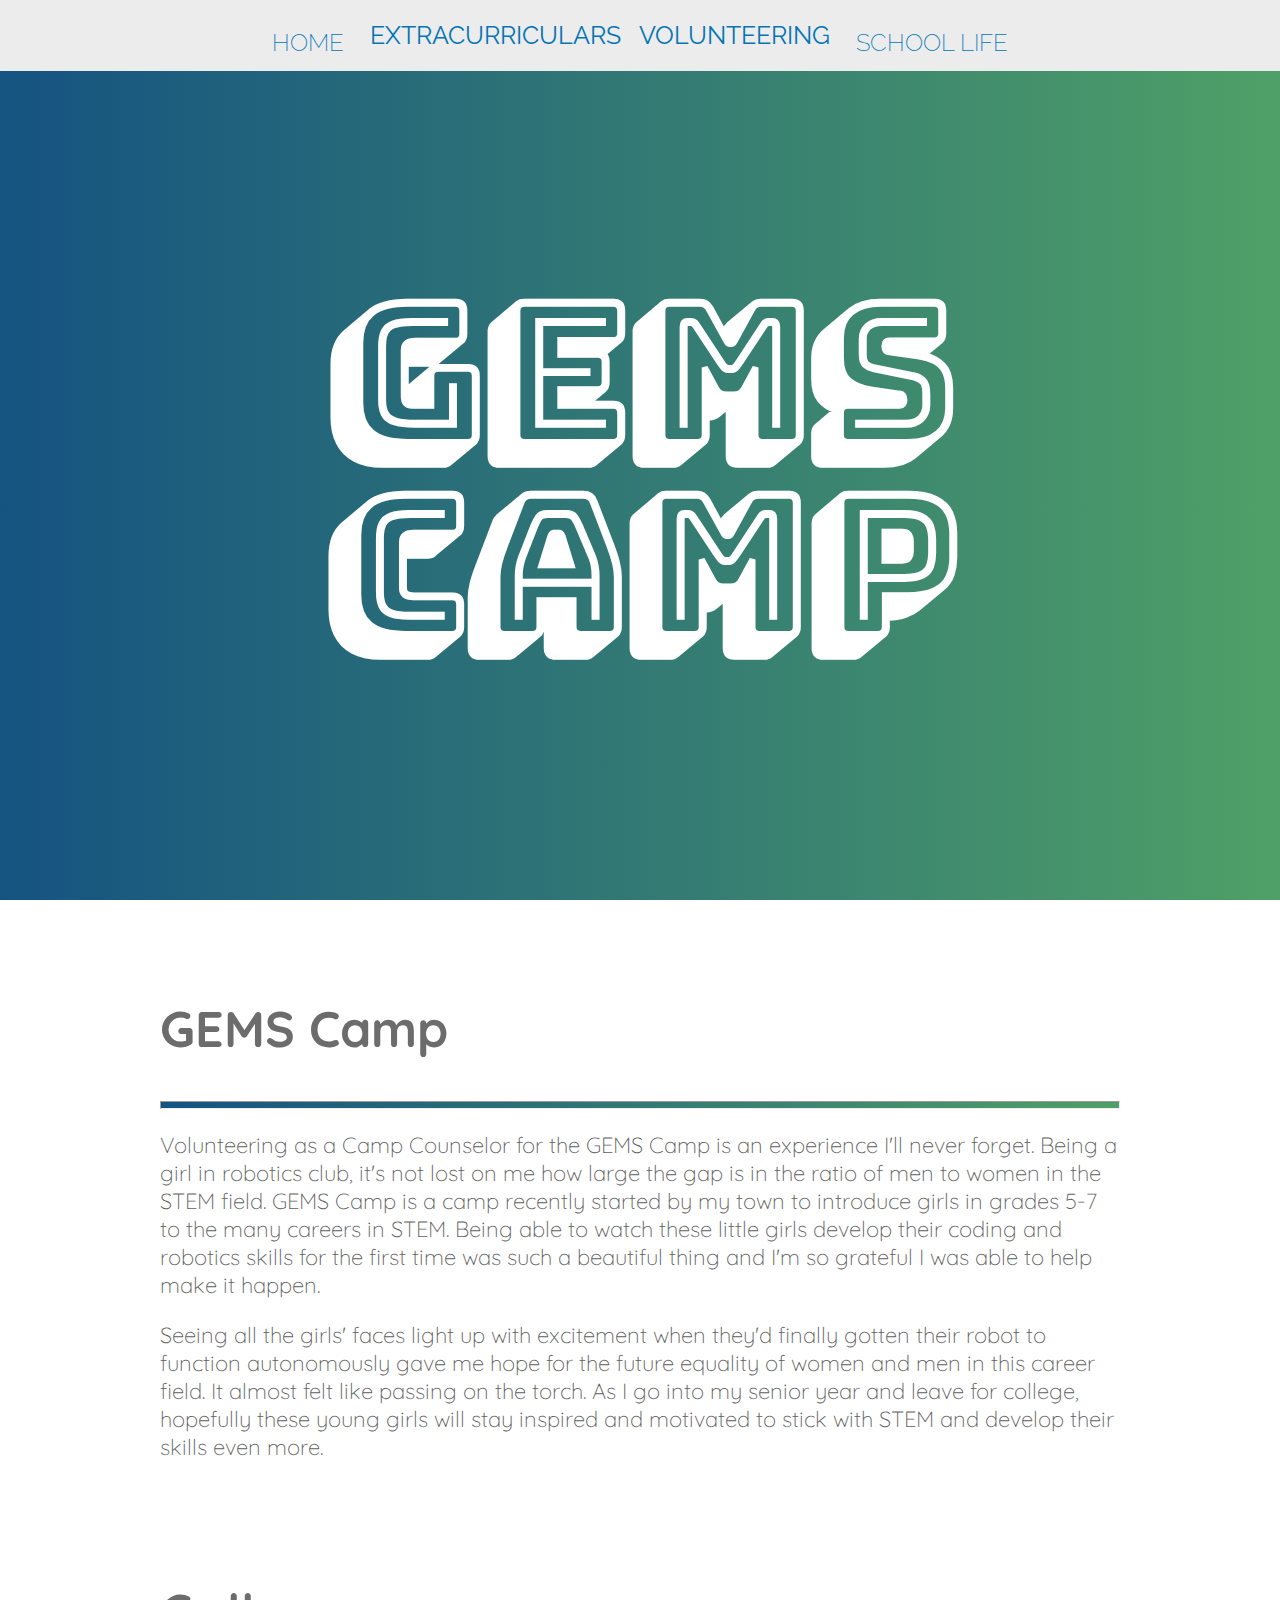
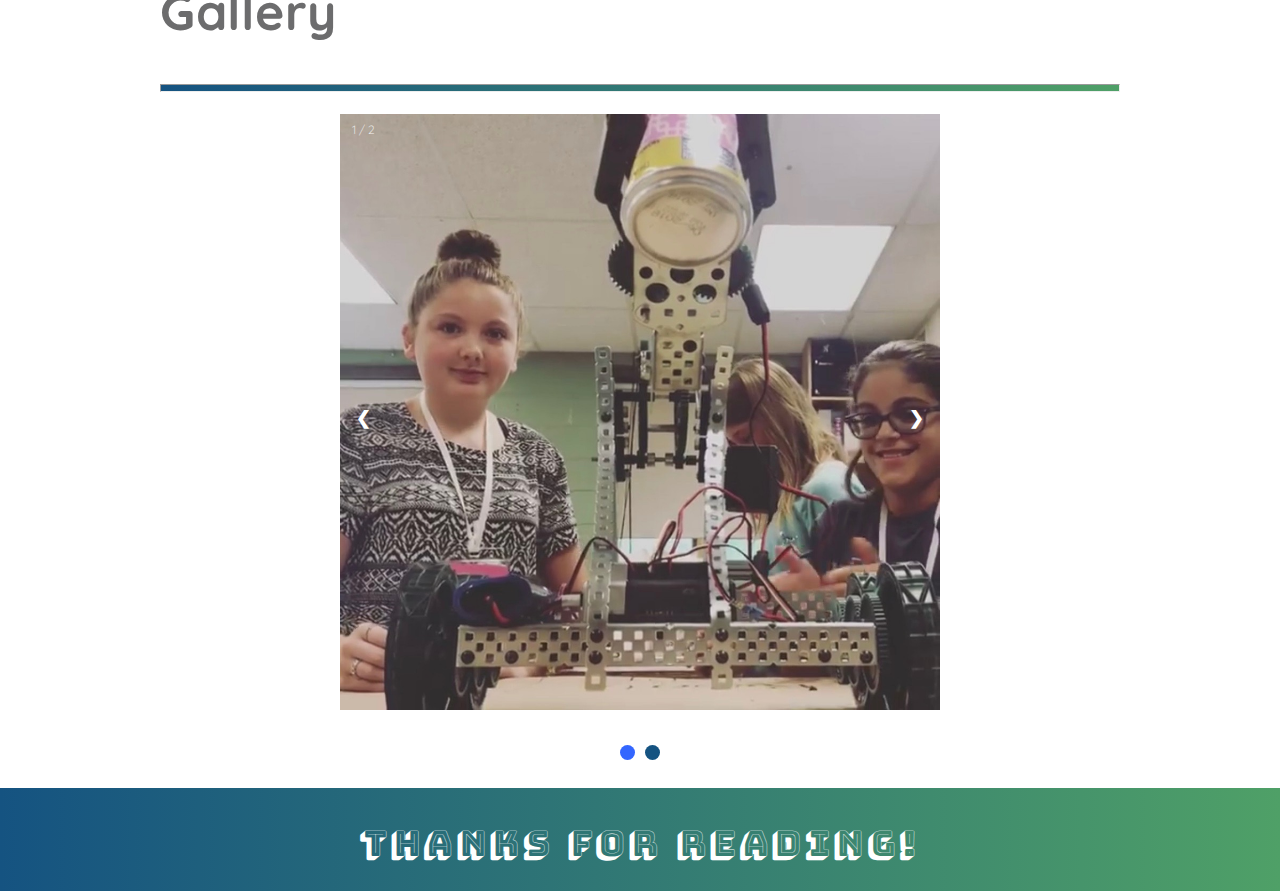
<file: GEMS.html>
<!DOCTYPE html>
<html lang="en">
<head>
    <meta name="viewport" content="width=device-width, initial-scale=1">
    <title>Josie Libbon</title>
    <link href="style.css" rel="stylesheet"/>
</head>

    <body>
        <!-- Top gradient header and navigation -->
        <header id="home" class="mainHeader">
            <nav class="topnav" id="myTopnav">
                <a href="index.html">Home</a>
                <div class="dropdown">
                    <button class="dropbtn">Extracurriculars</button>
                    <div class="dropdown-content">
                      <a href="robotics.html">Robotics</a>
                      <a href="fccla">FCCLA</a>
                      <a href="council.html">The Councils</a>
                      <a href="xc.html">XC</a>
                      <a href="dance.html">Dance</a>
                      <a href="so.html">Science Olympiad</a>
                    </div>
                  </div>
                <div class="dropdown">
                    <button class="dropbtn">Volunteering</button>
                    <div class="dropdown-content">
                      <a href="dasher.html">Dasher's Magical Gift</a>
                      <a href="symphoria.html">Symphoria</a>
                      <a href="GEMS.html">GEMS Camp</a>
                    </div>
                  </div>
                  <a href="school.html">School Life</a>
            </nav>
            <div class="nameContainer">
                <h1>
                    GEMS Camp
                </h1>
            </div>
        </header>

 

  
    <!-- Section - Intro -->
    <section id="gems"> 
        <h2>GEMS Camp</h2>

        <hr>

        <p>
            Volunteering as a Camp Counselor for the GEMS Camp is an experience I'll never forget. Being a girl in robotics club, it's not lost on me how large the gap is in the ratio of men to women in the STEM field. GEMS Camp is a camp recently started by my town to introduce girls in grades 5-7 to the many careers in STEM. Being able to watch these little girls develop their coding and robotics skills for the first time was such a beautiful thing and I'm so grateful I was able to help make it happen. 
            
        </p>

        <p>
            Seeing all the girls' faces light up with excitement when they'd finally gotten their robot to function autonomously gave me hope for the future equality of women and men in this career field. It almost felt like passing on the torch. As I go into my senior year and leave for college, hopefully these young girls will stay inspired and motivated to stick with STEM and develop their skills even more. 
            
            
        </p>
    </section>

   <!-- Section - Gallery -->
   <section id="gallery">
    <h2>
        Gallery
    </h2>

    <hr>
        
    <p>
        <div class="slideshow-container">
            <div class="mySlides fade">
                <div class="numbertext">1 / 2</div>
                <img src="./img/gems1.jpeg" style="width:100%">
            </div> 
            
            <div class="mySlides fade">
                <div class="numbertext">2 / 2</div>
                <img src="./img/gems2.jpeg" style="width:100%">
            </div>
                
           

            <a class="prev" onclick="plusSlides(-1)">&#10094;</a>
            <a class="next" onclick="plusSlides(1)">&#10095;</a>
                
        </div>
                
        <br>
                
        <div style="text-align:center">
            <span class="dot" onclick="currentSlide(1)"></span> 
            <span class="dot" onclick="currentSlide(2)"></span> 

                
        </div>
                
        <script>
            var slideIndex = 1;
            showSlides(slideIndex);
            
            function plusSlides(n) {
                showSlides(slideIndex += n);
            }
            
            function currentSlide(n) {
                showSlides(slideIndex = n);
            }
            
            function showSlides(n) {
                var i;
                var slides = document.getElementsByClassName("mySlides");
                var dots = document.getElementsByClassName("dot");

                if (n > slides.length) {
                    slideIndex = 1
                }    
                if (n < 1) {
                    slideIndex = slides.length
                }
                for (i = 0; i < slides.length; i++) {
                    slides[i].style.display = "none";  
                }
                for (i = 0; i < dots.length; i++) {
                    dots[i].className = dots[i].className.replace(" active", "");
                }
                slides[slideIndex-1].style.display = "block";  
                dots[slideIndex-1].className += " active";
            }
        </script>
    </p>
</section>

<!-- Footer -->
<footer>
        Thanks for Reading!
</footer>

</body>
</html>
</file>
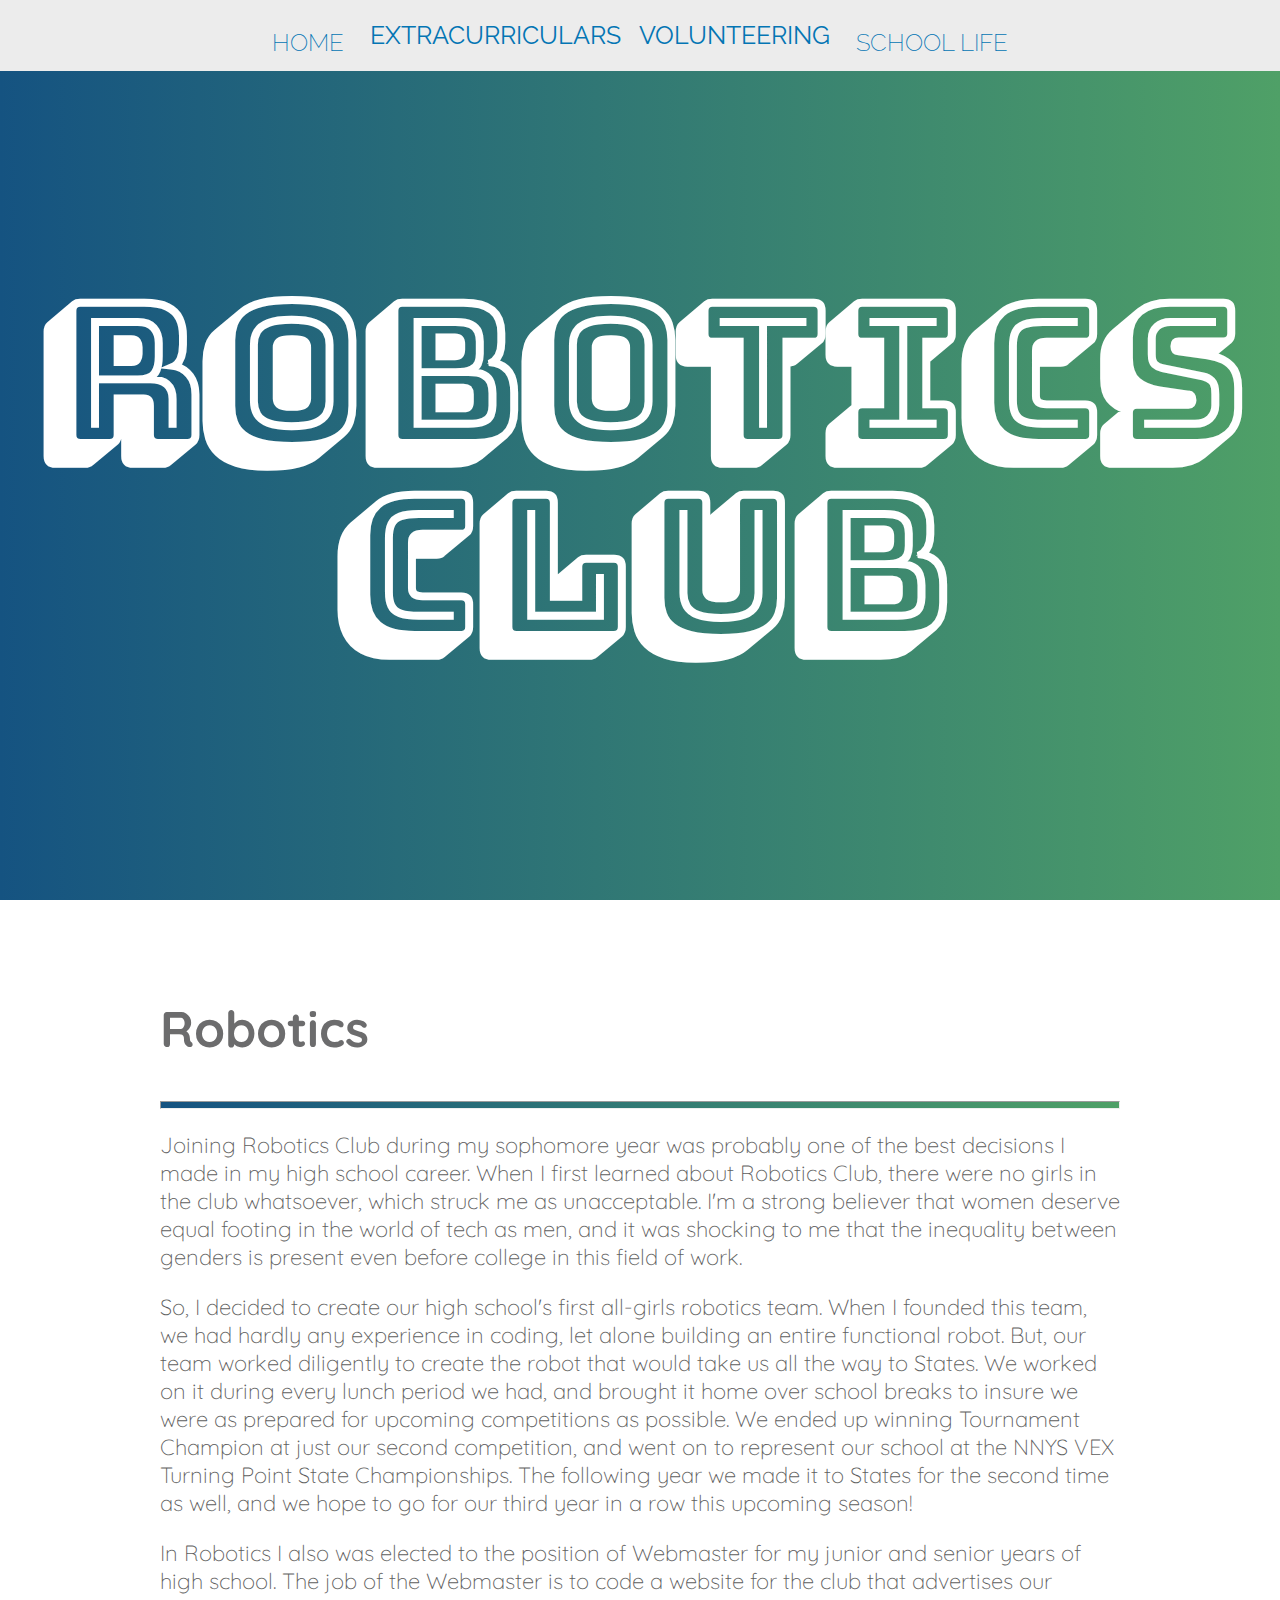
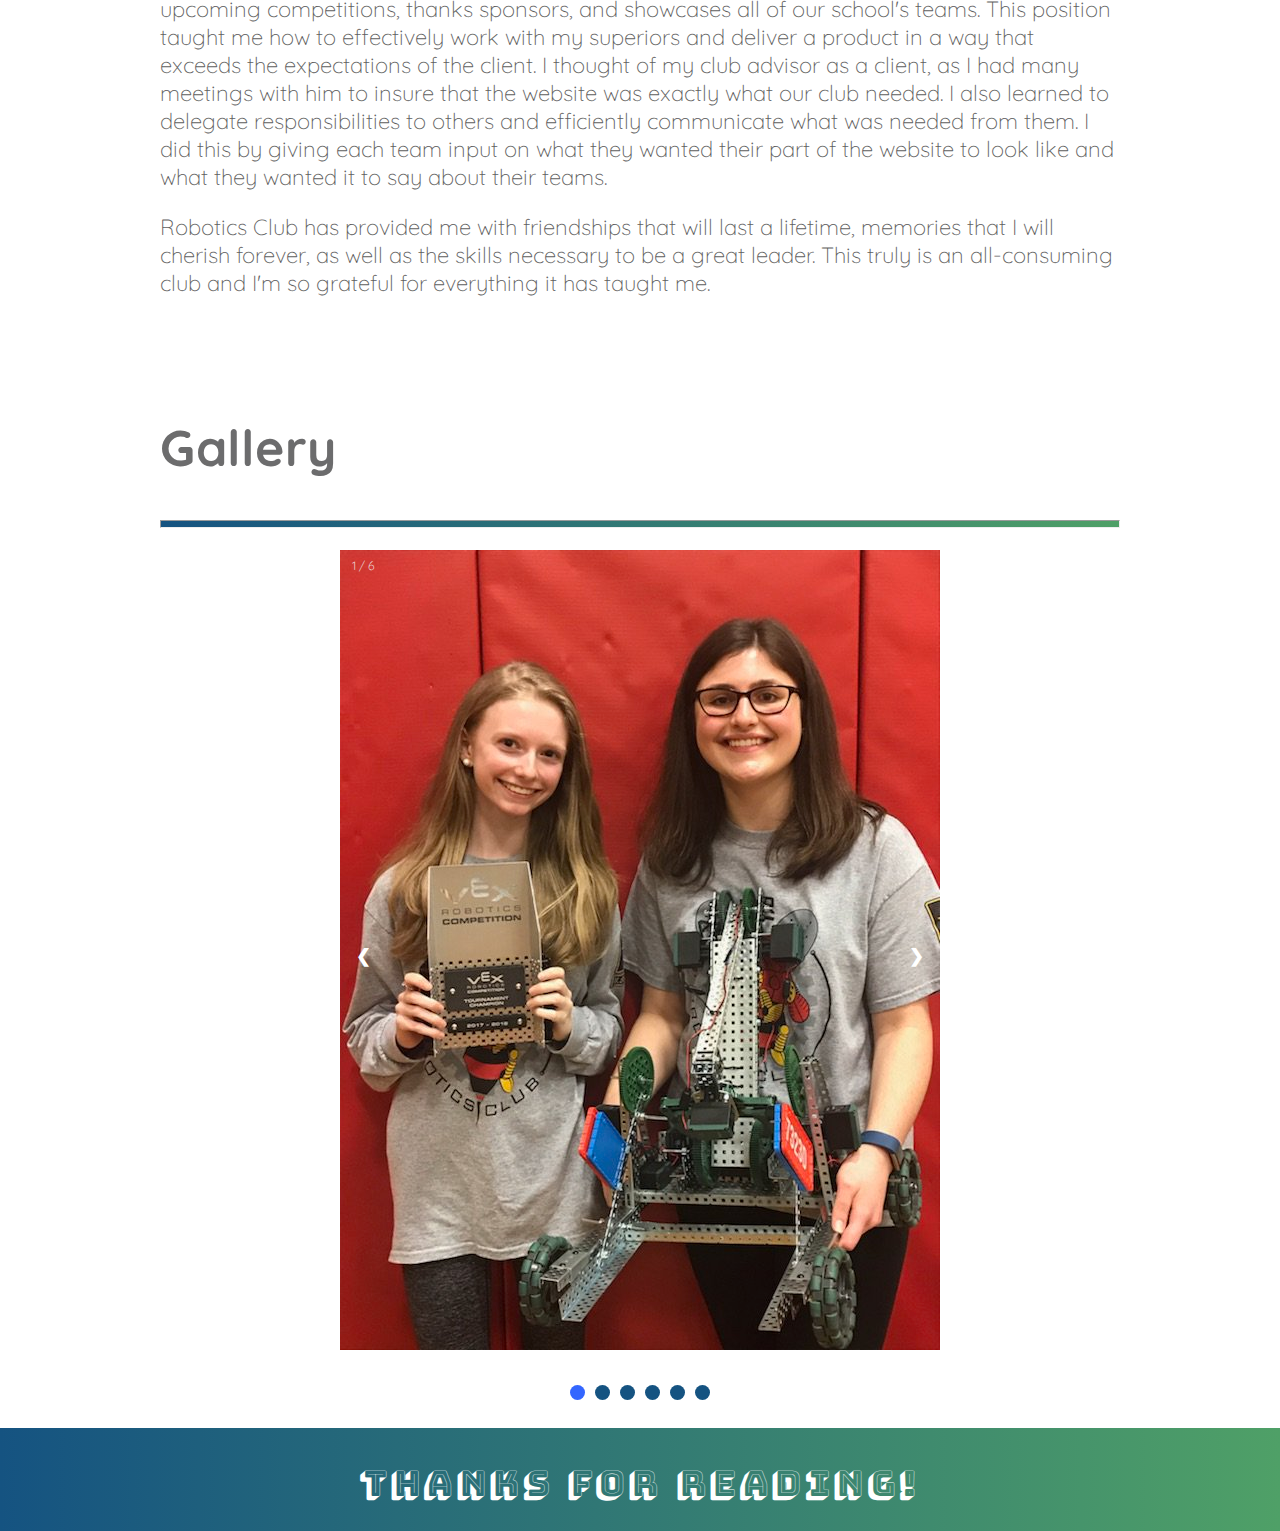
<file: robotics.html>
<!DOCTYPE html>
<html lang="en">
<head>
    <meta name="viewport" content="width=device-width, initial-scale=1">
    <title>Josie Libbon</title>
    <link href="style.css" rel="stylesheet"/>
</head>

    <body>
         <!-- Top gradient header and navigation -->
         <header id="home" class="mainHeader">
            <nav class="topnav" id="myTopnav">
                <a href="index.html">Home</a>
                <div class="dropdown">
                    <button class="dropbtn">Extracurriculars</button>
                    <div class="dropdown-content">
                      <a href="robotics.html">Robotics</a>
                      <a href="fccla">FCCLA</a>
                      <a href="council.html">The Councils</a>
                      <a href="xc.html">XC</a>
                      <a href="dance.html">Dance</a>
                      <a href="so.html">Science Olympiad</a>
                    </div>
                  </div>
                <div class="dropdown">
                    <button class="dropbtn">Volunteering</button>
                    <div class="dropdown-content">
                      <a href="dasher.html">Dasher's Magical Gift</a>
                      <a href="symphoria.html">Symphoria</a>
                      <a href="GEMS.html">GEMS Camp</a>
                    </div>
                  </div>
                  <a href="school.html">School Life</a>
            </nav>
            <div class="nameContainer">
                <h1>
                    Robotics Club
                </h1>
            </div>
        </header>

 

  
    <!-- Section - Intro -->
    <section id="Robotics Club"> 
        <h2>Robotics</h2>

        <hr>

        <p>
            Joining Robotics Club during my sophomore year was probably one of the best decisions I made in my high school career. When I first learned about Robotics Club, there were no girls in the club whatsoever, which struck me as unacceptable. I'm a strong believer that women deserve equal footing in the world of tech as men, and it was shocking to me that the inequality between genders is present even before college in this field of work. 
            
        </p>

        <p>
            So, I decided to create our high school's first all-girls robotics team. When I founded this team, we had hardly any experience in coding, let alone building an entire functional robot. But, our team worked diligently to create the robot that would take us all the way to States. We worked on it during every lunch period we had, and brought it home over school breaks to insure we were as prepared for upcoming competitions as possible. We ended up winning Tournament Champion at just our second competition, and went on to represent our school at the NNYS VEX Turning Point State Championships. The following year we made it to States for the second time as well, and we hope to go for our third year in a row this upcoming season!
            
        </p>

        <p>
            In Robotics I also was elected to the position of Webmaster for my junior and senior years of high school. The job of the Webmaster is to code a website for the club that advertises our upcoming competitions, thanks sponsors, and showcases all of our school's teams. This position taught me how to effectively work with my superiors and deliver a product in a way that exceeds the expectations of the client. I thought of my club advisor as a client, as I had many meetings with him to insure that the website was exactly what our club needed. I also learned to delegate responsibilities to others and efficiently communicate what was needed from them. I did this by giving each team input on what they wanted their part of the website to look like and what they wanted it to say about their teams.
            
        </p>

        <p>
            Robotics Club has provided me with friendships that will last a lifetime, memories that I will cherish forever, as well as the skills necessary to be a great leader. This truly is an all-consuming club and I'm so grateful for everything it has taught me.
            
        </p>
    </section>

   <!-- Section - Gallery -->
   <section id="gallery">
    <h2>
        Gallery
    </h2>

    <hr>
        
    <p>
        <div class="slideshow-container">
            <div class="mySlides fade">
                <div class="numbertext">1 / 6</div>
                <img src="./img/rob1.jpg" style="width:100%">
            </div> 
            
            <div class="mySlides fade">
                <div class="numbertext">2 / 6</div>
                <img src="./img/rob6.jpeg" style="width:100%">
            </div>
                
            <div class="mySlides fade">
                <div class="numbertext">3 / 6</div>
                <img src="./img/rob5.jpeg" style="width:100%">
               
            </div>

            <div class="mySlides fade">
                <div class="numbertext">4 / 6</div>
                <img src="./img/rob3.jpeg" style="width:100%">
               
            </div>

            <div class="mySlides fade">
                <div class="numbertext">5 / 6</div>
                <img src="./img/rob2.jpg" style="width:100%">
               
            </div>

            <div class="mySlides fade">
                <div class="numbertext">6 / 6</div>
                <img src="./img/rob4.jpeg" style="width:100%">
               
            </div>

            <a class="prev" onclick="plusSlides(-1)">&#10094;</a>
            <a class="next" onclick="plusSlides(1)">&#10095;</a>
                
        </div>
                
        <br>
                
        <div style="text-align:center">
            <span class="dot" onclick="currentSlide(1)"></span> 
            <span class="dot" onclick="currentSlide(2)"></span> 
            <span class="dot" onclick="currentSlide(3)"></span> 
            <span class="dot" onclick="currentSlide(4)"></span> 
            <span class="dot" onclick="currentSlide(5)"></span> 
            <span class="dot" onclick="currentSlide(6)"></span>     
        </div>
                
        <script>
            var slideIndex = 1;
            showSlides(slideIndex);
            
            function plusSlides(n) {
                showSlides(slideIndex += n);
            }
            
            function currentSlide(n) {
                showSlides(slideIndex = n);
            }
            
            function showSlides(n) {
                var i;
                var slides = document.getElementsByClassName("mySlides");
                var dots = document.getElementsByClassName("dot");

                if (n > slides.length) {
                    slideIndex = 1
                }    
                if (n < 1) {
                    slideIndex = slides.length
                }
                for (i = 0; i < slides.length; i++) {
                    slides[i].style.display = "none";  
                }
                for (i = 0; i < dots.length; i++) {
                    dots[i].className = dots[i].className.replace(" active", "");
                }
                slides[slideIndex-1].style.display = "block";  
                dots[slideIndex-1].className += " active";
            }
        </script>
    </p>
</section>

<!-- Footer -->
<footer>
        Thanks for Reading!
</footer>

</body>
</html>
</file>
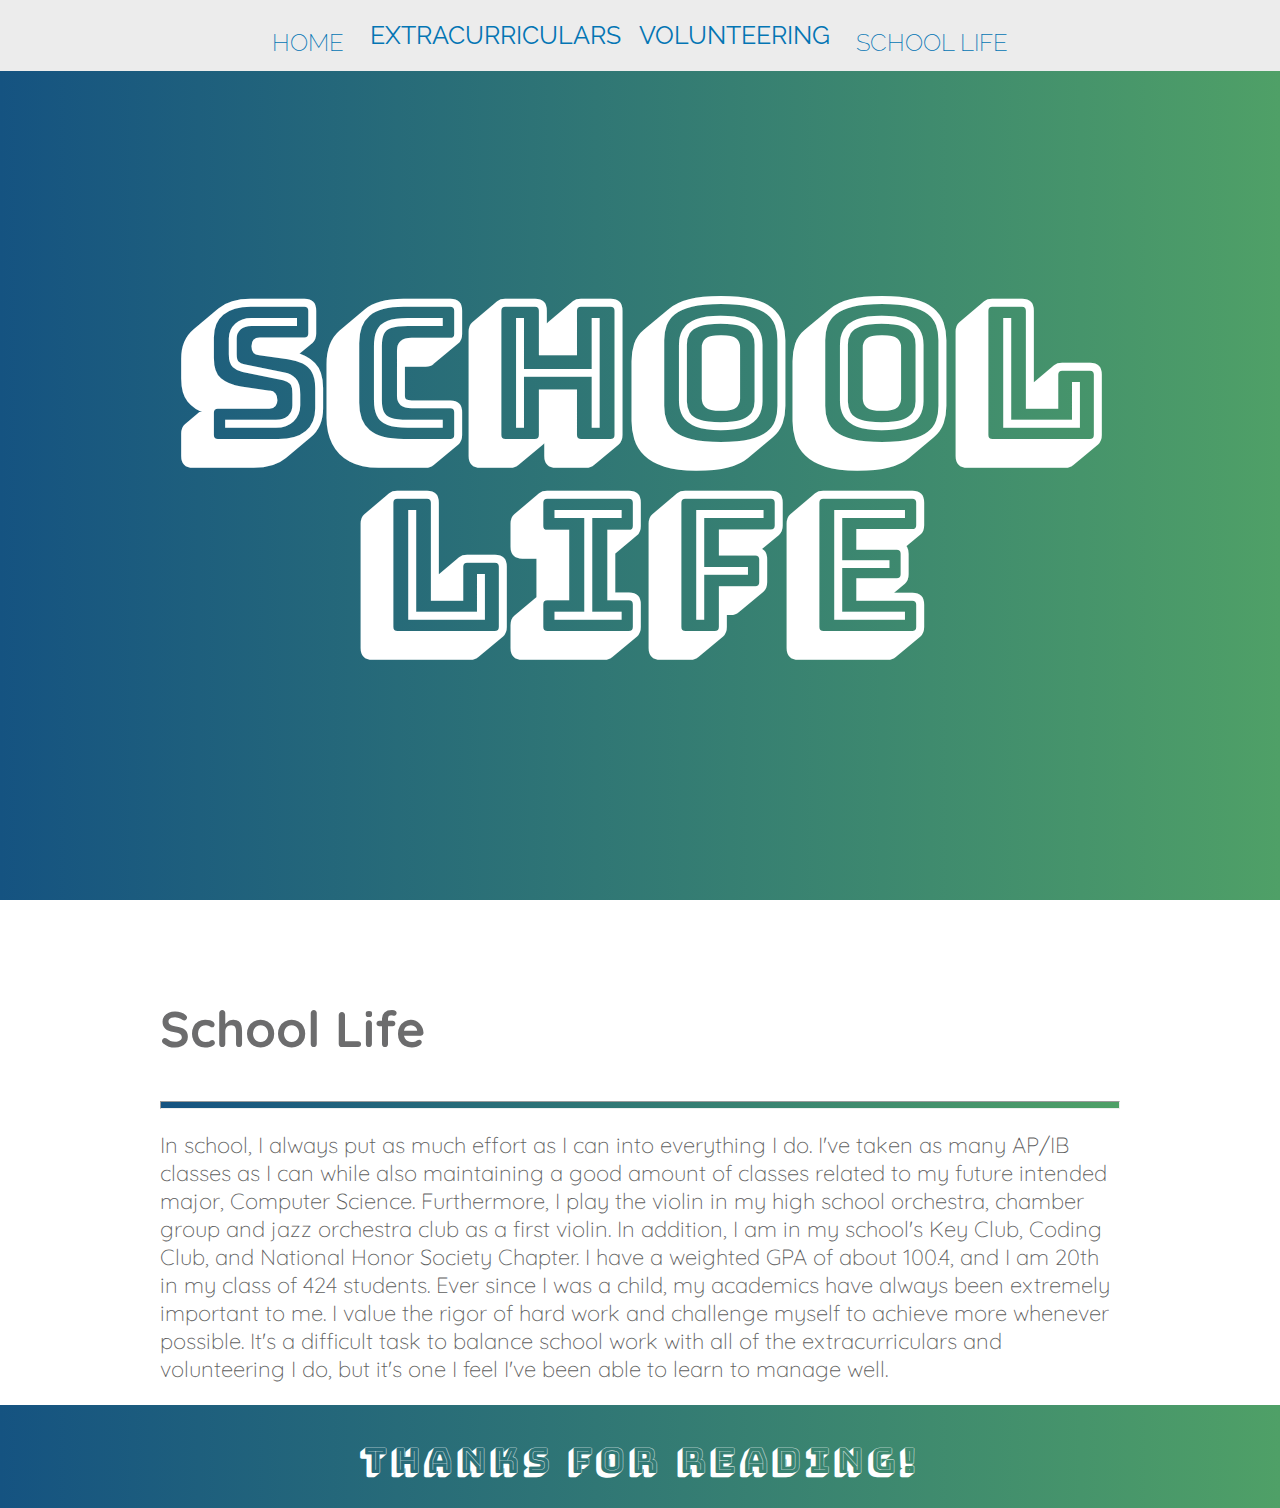
<file: school.html>
<!DOCTYPE html>
<html lang="en">
<head>
    <meta name="viewport" content="width=device-width, initial-scale=1">
    <title>Josie Libbon</title>
    <link href="style.css" rel="stylesheet"/>
</head>

    <body>
        <!-- Top gradient header and navigation -->
        <header id="home" class="mainHeader">
            <nav class="topnav" id="myTopnav">
                <a href="index.html">Home</a>
                <div class="dropdown">
                    <button class="dropbtn">Extracurriculars</button>
                    <div class="dropdown-content">
                      <a href="robotics.html">Robotics</a>
                      <a href="fccla">FCCLA</a>
                      <a href="council.html">The Councils</a>
                      <a href="xc.html">XC</a>
                      <a href="dance.html">Dance</a>
                      <a href="so.html">Science Olympiad</a>
                    </div>
                  </div>
                <div class="dropdown">
                    <button class="dropbtn">Volunteering</button>
                    <div class="dropdown-content">
                      <a href="dasher.html">Dasher's Magical Gift</a>
                      <a href="symphoria.html">Symphoria</a>
                      <a href="GEMS.html">GEMS Camp</a>
                    </div>
                  </div>
                  <a href="school.html">School Life</a>
                 
            </nav>
            <div class="nameContainer">
                <h1>
                    School Life
                </h1>

                   

            </div>
        </header>

 

  
    <!-- Section - Intro -->
    <section id="school"> 
        <h2>School Life</h2>

        <hr>

        <p>
            In school, I always put as much effort as I can into everything I do. I've taken as many AP/IB classes as I can while also maintaining a good amount of classes related to my future intended major, Computer Science. Furthermore, I play the violin in my high school orchestra, chamber group and jazz orchestra club as a first violin. In addition, I am in my school's Key Club, Coding Club, and National Honor Society Chapter. I have a weighted GPA of about 100.4, and I am 20th in my class of 424 students. Ever since I was a child, my academics have always been extremely important to me. I value the rigor of hard work and challenge myself to achieve more whenever possible. It's a difficult task to balance school work with all of the extracurriculars and volunteering I do, but it's one I feel I've been able to learn to manage well.
        </p>
    </section>

  

<!-- Footer -->
<footer>
        Thanks for Reading!
</footer>

</body>
</html>
</file>
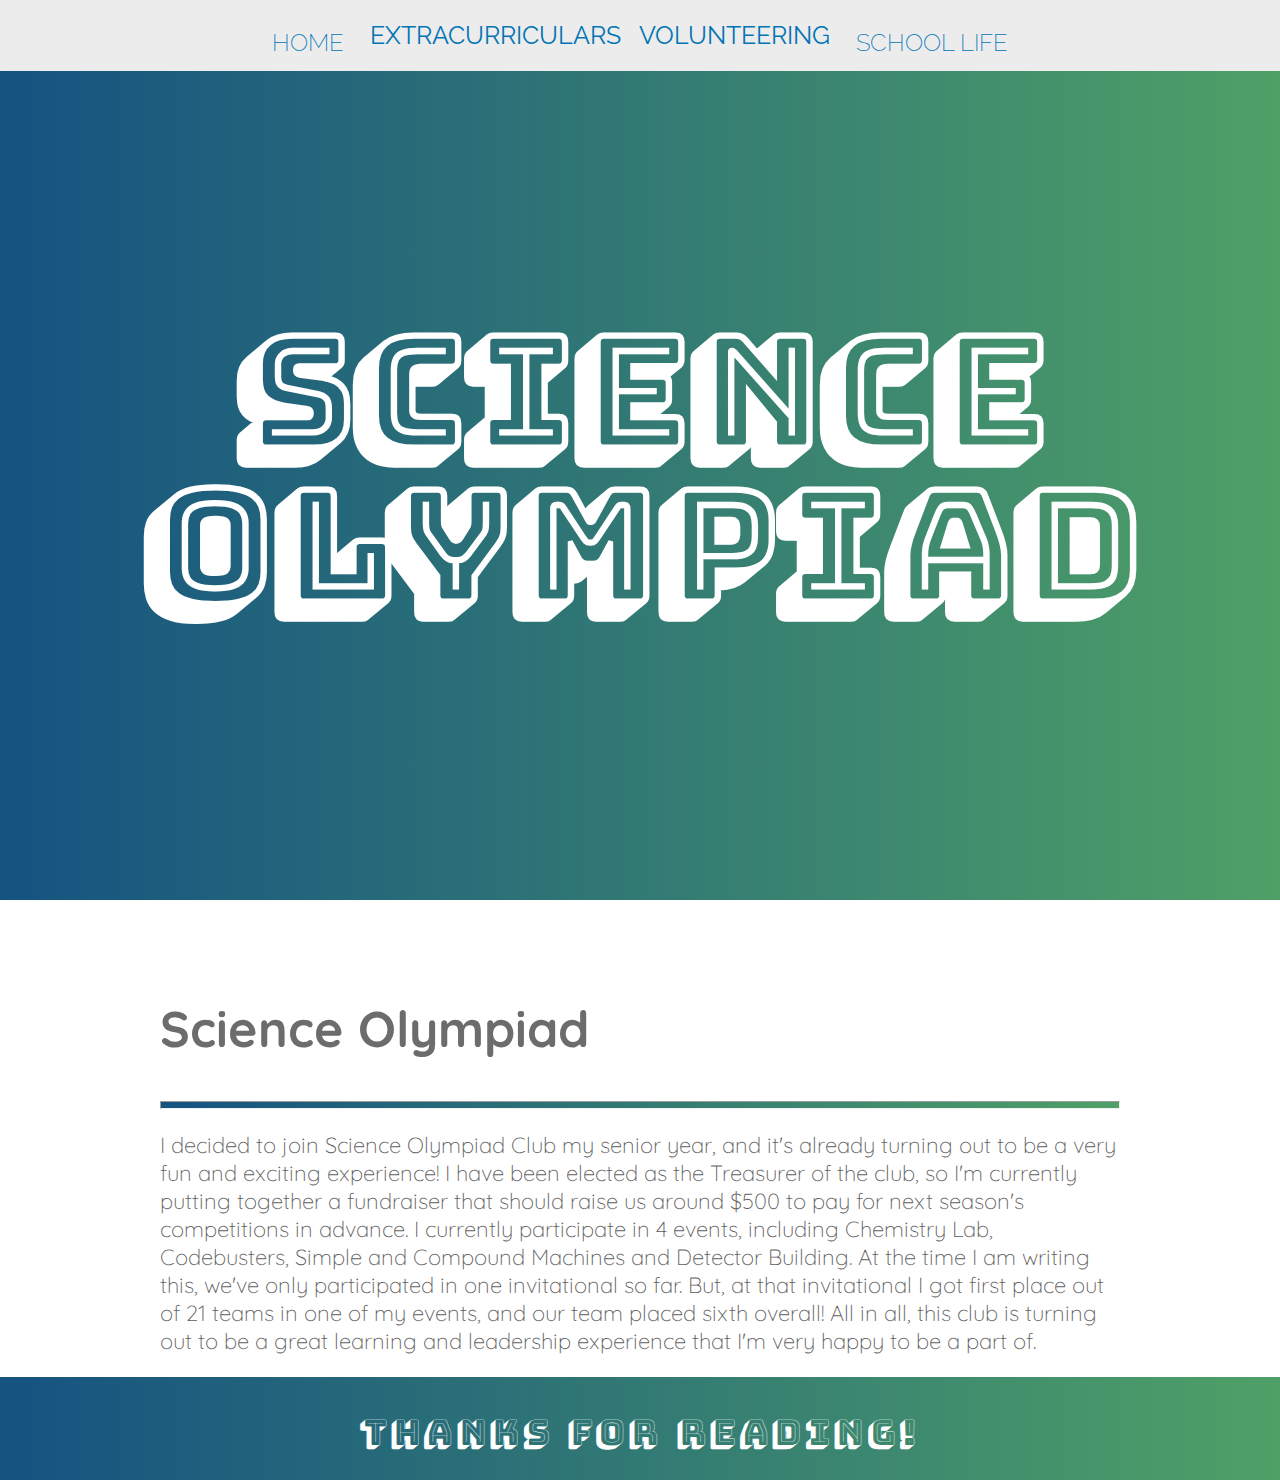
<file: so.html>
<!DOCTYPE html>
<html lang="en">
<head>
    <meta name="viewport" content="width=device-width, initial-scale=1">
    <title>Josie Libbon</title>
    <link href="dasher.css" rel="stylesheet"/>
</head>

    <body>
        <!-- Top gradient header and navigation -->
        <header id="home" class="mainHeader">
            <nav class="topnav" id="myTopnav">
                <a href="index.html">Home</a>
                <div class="dropdown">
                    <button class="dropbtn">Extracurriculars</button>
                    <div class="dropdown-content">
                      <a href="robotics.html">Robotics</a>
                      <a href="fccla">FCCLA</a>
                      <a href="council.html">The Councils</a>
                      <a href="xc.html">XC</a>
                      <a href="dance.html">Dance</a>
                      <a href="so.html">Science Olympiad</a>
                    </div>
                  </div>
                <div class="dropdown">
                    <button class="dropbtn">Volunteering</button>
                    <div class="dropdown-content">
                      <a href="dasher.html">Dasher's Magical Gift</a>
                      <a href="symphoria.html">Symphoria</a>
                      <a href="GEMS.html">GEMS Camp</a>
                    </div>
                  </div>
                  <a href="school.html">School Life</a>
                 
            </nav>
            <div class="nameContainer">
                <h1>
                    Science Olympiad
                </h1>

                   

            </div>
        </header>

 

  
    <!-- Section - Intro -->
    <section id="so"> 
        <h2>Science Olympiad</h2>

        <hr>

        <p>
            I decided to join Science Olympiad Club my senior year, and it's already turning out to be a very fun and exciting experience! I have been elected as the Treasurer of the club, so I'm currently putting together a fundraiser that should raise us around $500 to pay for next season's competitions in advance. I currently participate in 4 events, including Chemistry Lab, Codebusters, Simple and Compound Machines and Detector Building. At the time I am writing this, we've only participated in one invitational so far. But, at that invitational I got first place out of 21 teams in one of my events, and our team placed sixth overall! All in all, this club is turning out to be a great learning and leadership experience that I'm very happy to be a part of.
            
        </p>
    </section>

  

<!-- Footer -->
<footer>
        Thanks for Reading!
</footer>

</body>
</html>
</file>
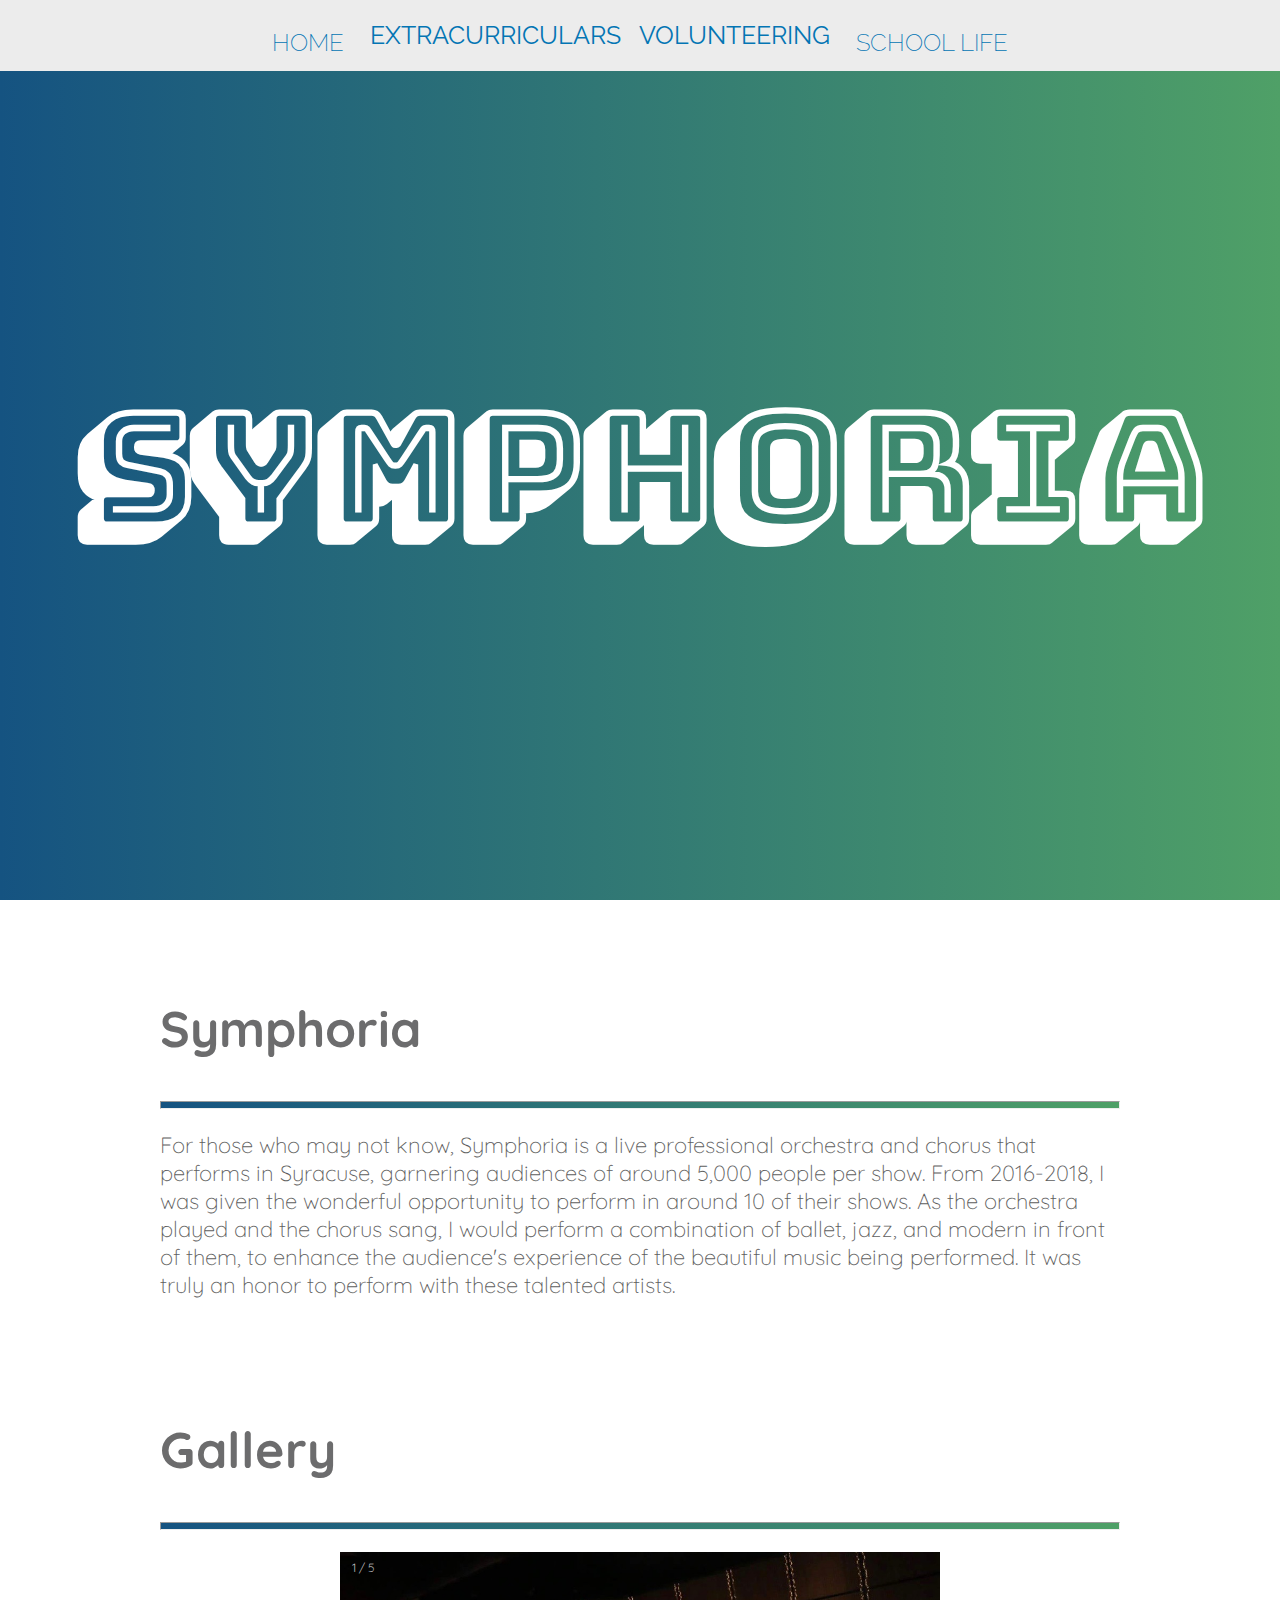
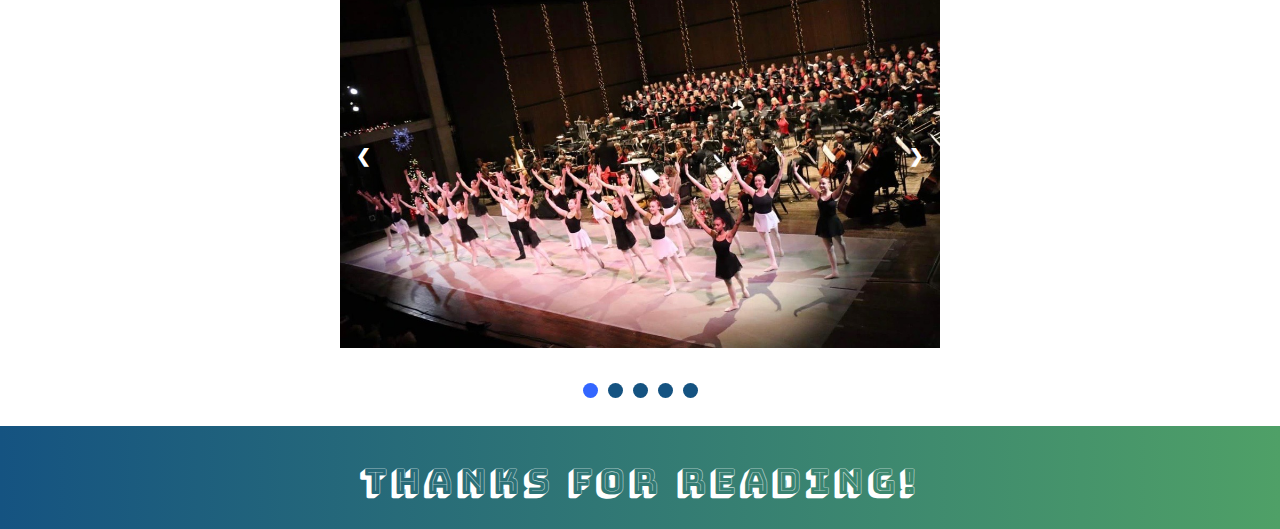
<file: symphoria.html>
<!DOCTYPE html>
<html lang="en">
<head>
    <meta name="viewport" content="width=device-width, initial-scale=1">
    <title>Josie Libbon</title>
    <link href="dasher.css" rel="stylesheet"/>
</head>

    <body>
        <!-- Top gradient header and navigation -->
        <header id="home" class="mainHeader">
            <nav class="topnav" id="myTopnav">
                <a href="index.html">Home</a>
                <div class="dropdown">
                    <button class="dropbtn">Extracurriculars</button>
                    <div class="dropdown-content">
                      <a href="robotics.html">Robotics</a>
                      <a href="fccla">FCCLA</a>
                      <a href="council.html">The Councils</a>
                      <a href="xc.html">XC</a>
                      <a href="dance.html">Dance</a>
                      <a href="so.html">Science Olympiad</a>
                    </div>
                  </div>
                <div class="dropdown">
                    <button class="dropbtn">Volunteering</button>
                    <div class="dropdown-content">
                      <a href="dasher.html">Dasher's Magical Gift</a>
                      <a href="symphoria.html">Symphoria</a>
                      <a href="GEMS.html">GEMS Camp</a>
                    </div>
                  </div>
                  <a href="school.html">School Life</a>
            </nav>
            <div class="nameContainer">
                <h1>
                    Symphoria
                </h1>
            </div>
        </header>

 

  
    <!-- Section - Intro -->
    <section id="symphoria"> 
        <h2>Symphoria</h2>

        <hr>

        <p>
            For those who may not know, Symphoria is a live professional orchestra and chorus that performs in Syracuse, garnering audiences of around 5,000 people per show. From 2016-2018, I was given the wonderful opportunity to perform in around 10 of their shows. As the orchestra played and the chorus sang, I would perform a combination of ballet, jazz, and modern in front of them, to enhance the audience's experience of the beautiful music being performed. It was truly an honor to perform with these talented artists. 
            
        </p>
    </section>

   <!-- Section - Gallery -->
   <section id="gallery">
    <h2>
        Gallery
    </h2>

    <hr>
        
    <p>
        <div class="slideshow-container">
            <div class="mySlides fade">
                <div class="numbertext">1 / 5</div>
                <img src="./img/gallery-1.jpg" style="width:100%">
            </div> 
            
            <div class="mySlides fade">
                <div class="numbertext">2 / 5</div>
                <img src="./img/gallery-2.jpg" style="width:100%">
            </div> 
                
            <div class="mySlides fade">
                <div class="numbertext">3 / 5</div>
                <img src="./img/gallery-3.jpg" style="width:100%">
            </div> 

            <div class="mySlides fade">
                <div class="numbertext">4 / 5</div>
                <img src="./img/gallery-4.jpg" style="width:100%">
            </div> 

            <div class="mySlides fade">
                <div class="numbertext">5 / 5</div>
                <img src="./img/gallery-5.jpg" style="width:100%">
            </div> 

    

            <a class="prev" onclick="plusSlides(-1)">&#10094;</a>
            <a class="next" onclick="plusSlides(1)">&#10095;</a>
                
        </div>
                
        <br>
                
        <div style="text-align:center">
            <span class="dot" onclick="currentSlide(1)"></span> 
            <span class="dot" onclick="currentSlide(2)"></span> 
            <span class="dot" onclick="currentSlide(3)"></span> 
            <span class="dot" onclick="currentSlide(4)"></span> 
            <span class="dot" onclick="currentSlide(5)"></span> 
                
        </div>
                
        <script>
            var slideIndex = 1;
            showSlides(slideIndex);
            
            function plusSlides(n) {
                showSlides(slideIndex += n);
            }
            
            function currentSlide(n) {
                showSlides(slideIndex = n);
            }
            
            function showSlides(n) {
                var i;
                var slides = document.getElementsByClassName("mySlides");
                var dots = document.getElementsByClassName("dot");

                if (n > slides.length) {
                    slideIndex = 1
                }    
                if (n < 1) {
                    slideIndex = slides.length
                }
                for (i = 0; i < slides.length; i++) {
                    slides[i].style.display = "none";  
                }
                for (i = 0; i < dots.length; i++) {
                    dots[i].className = dots[i].className.replace(" active", "");
                }
                slides[slideIndex-1].style.display = "block";  
                dots[slideIndex-1].className += " active";
            }
        </script>
    </p>
</section>

<!-- Footer -->
<footer>
        Thanks for Reading!
</footer>

</body>
</html>
</file>
<file: style.css>
@import url('https://fonts.googleapis.com/css?family=Lobster+Two');
@import url('https://fonts.googleapis.com/css?family=Abril+Fatface|Bitter|Bungee+Shade|Diplomata+SC|Rye|Slabo+27px');
@import url('https://fonts.googleapis.com/css?family=Quicksand&display=swap');
@import url('https://fonts.googleapis.com/css?family=Raleway&display=swap');
.nameContainer {
  margin: 0;
  position: absolute;
  top: 50%;
  left: 50%;
  transform: translate(-50%, -50%);
  z-index: 1;
}

h1 {
  color: rgb(255, 255, 255);
  display: block;
  font-size: 15vw;
  font-weight: bold;
  text-align: center;
  margin: 0;
  font-family:  'Bungee Shade';
  line-height: 1;
  padding-top: 3vw;
}


@keyframes Gradient { 
    0% {background-position:0% 50%}
    50% {background-position:100% 50%}
    100% {background-position:0% 50%}
}
    
.mainHeader {
  background: linear-gradient(90deg, #155381, #4FA067, #3366FF);
  background-size: 200% 200%;
  animation: Gradient 5s ease infinite;
  text-align: center;
  height: 100vh;
  position: relative;
}


.topnav {
  position: fixed;
  top: 0px ;
  width: 100%;
  background-color: #ECECEC;
  z-index: 9999
}


hr {
  animation: gradientScroll 10s linear infinite;
  background-color: #5DA2D5;
  background: linear-gradient(90deg, #155381, #4FA067, #3366FF);
  background-size: 200% 200%;
  transition: all 0.2s ease;
  position: relative;
  width: 100%;
  height: 8px;  
}








/* Navbar container */
.navbar {
  overflow: hidden;
  display: inline-block;          
  color: #0375B4;
  padding-bottom: 20px;
  text-decoration: none; 
  font-size: 25px;
  text-transform: uppercase;
  text-align: center;
  font-family: 'Raleway', sans-serif;
}

/* Links inside the navbar */
.navbar a {
  float: none;
  font-size: 10px;
  color: white;
  text-align: center;

  text-decoration: none;
}

/* The dropdown container */
.dropdown {
  display: inline-block;          
  color: #0375B4;
 
  text-decoration: none; 
  font-size: 25px;
  text-transform: uppercase;
  text-align: center;
  font-family: 'Raleway', sans-serif;
  overflow: hidden;
}

/* Dropdown button */
.dropdown .dropbtn {
  text-transform: uppercase;
  font-size: 25px; 
  border: none;
  outline: none;
  color: #0375B4;
  padding-top: 20px;
  background-color: inherit;
  font-family: inherit; /* Important for vertical align on mobile phones */
  margin: 0; /* Important for vertical align on mobile phones */

}

/* Add a red background color to navbar links on hover */
.navbar a:hover, .dropdown:hover .dropbtn {
  background-color: #5DA2D5;
  color: #262228;  
}

/* Dropdown content (hidden by default) */
.dropdown-content {
  display: none;
  position: absolute;
  background-color: #f9f9f9;
  min-width: 160px;
  box-shadow: 0px 8px 16px 0px rgba(0,0,0,0.2);
  z-index: 1;
  
}

/* Links inside the dropdown */
.dropdown-content a {
  float: none;
  color: black;
  padding: 12px 16px;
  text-decoration: none;
  display: block;
  text-align: left;
  font-size: 5px; 
 
}

/* Add a grey background color to dropdown links on hover */
.dropdown-content a:hover {
  background-color: #ddd;
}

/* Show the dropdown menu on hover */
.dropdown:hover .dropdown-content {
  display: block;
}
/* Style the links inside the navigation bar */
.topnav a {
  
    display: inline-block;         
    color: #0375B4;
    padding: 14px; /*This make the nav bar thicker*/
    text-decoration: none; 
    font-size: 24px;
    text-transform: uppercase;
    text-align: center;
    font-family: 'Raleway', sans-serif;
    
   
    
}

/* Change the color of links on hover */
.topnav a:hover {
    background-color: #5DA2D5                                                                                                                                                                                                                                                                            ;
    color: #262228;
}

/* Add a color to the active/current link */
.topnav a.active {
    background-color: #5DA2D5;
    color: white;
}
h2{

  font-family: 'Quicksand', sans-serif; 
    color: #6C6C6D;
    font-size: 50px;
  

}

body{
    color: #5E5E5E;
    display: block;
    font-family: 'Quicksand', sans-serif;
    font-size: 22px;
    font-weight: 200;
    margin: 0;
   text-align: left;
}

.center {
  display: block;
  margin-left: auto;
  margin-right: auto;
  width: 50%;
}

section{

    padding: 55px 20px 0;
    margin: 0 auto;
    max-width: 1000px;
  
}

footer {

  padding-top: 55px;
  margin: 0 auto;
  width: 100%;
}

* {box-sizing: border-box}
body {font-family: 'Quicksand', sans-serif; margin:0}
.mySlides {display: none}
img {vertical-align: middle;}

/* Slideshow container */
.slideshow-container {
  max-width: 600px;
  height: auto;
  position: relative;
  margin: auto;
}

/* Next & previous buttons */
.prev, .next {
  cursor: pointer;
  position: absolute;
  top: 50%;
  width: auto;
  padding: 16px;
  margin-top: -22px;
  color: white;
  font-weight: bold;
  font-size: 18px;
  transition: 0.6s ease;
  border-radius: 0 3px 3px 0;
}

/* Position the "next button" to the right */
.next {
  right: 0;
  border-radius: 3px 0 0 3px;
}

/* On hover, add a black background color with a little bit see-through */
.prev:hover, .next:hover {
  background-color: #007849;
}

/* Caption text */
.text {
  color: #FFFFFF;
  font-size: 15px;
  padding: 8px 12px;
  position: absolute;
  bottom: 8px;
  width: 100%;
  text-align: center;
}

/* Number text (1/3 etc) */
.numbertext {
  color: #f2f2f2;
  font-size: 12px;
  padding: 8px 12px;
  position: absolute;
  top: 0;
}

/* The dots/bullets/indicators */
.dot {
  cursor: pointer;
  height: 15px;
  width: 15px;
  margin: 0 2px;
  background-color: #155381;
  border-radius: 50%;
  display: inline-block;
  transition: background-color 0.6s ease;
}

.active, .dot:hover {
  background-color: #3366FF;
}

/* Fading animation */
.fade {
  -webkit-animation-name: fade;
  -webkit-animation-duration: 1.5s;
  animation-name: fade;
  animation-duration: 1.5s;
}

@-webkit-keyframes fade {
  from {opacity: .4} 
  to {opacity: 1}
}

@keyframes fade {
  from {opacity: .4} 
  to {opacity: 1}
}

/* On smaller screens, decrease text size */
@media only screen and (max-width: 300px) {
  .prev, .next,.text {font-size: 11px}
}

footer{
  animation: gradientScroll 10s linear infinite;
  background-color: #8EC5FD;
  background-image: linear-gradient(90deg, #155381, #4FA067, #3366FF);
  background-size: 200% 200%;
  color: #FFFFFF;
  font-family:  'Bungee Shade';
  font-size: 35px;
  letter-spacing: 0.1em;
  padding: 32px 32px 24px;
  text-align: center;
  width: 100%
}
</file>
<file: aboutme.css>
@import url('https://fonts.googleapis.com/css?family=Lobster+Two');
@import url('https://fonts.googleapis.com/css?family=Abril+Fatface|Bitter|Bungee+Shade|Diplomata+SC|Rye|Slabo+27px');

.nameContainer {
  margin: 0;
  position: absolute;
  top: 50%;
  left: 50%;
  transform: translate(-50%, -50%);
  z-index: 1;
}

h1 {
  color: rgb(255, 255, 255);
  display: block;
  font-size: 15vw;
  font-weight: bold;
  text-align: center;
  margin: 0;
  font-family:  'Bungee Shade';
  line-height: 1;
  padding-top: 3vw;
}


@keyframes Gradient { 
    0% {background-position:0% 50%}
    50% {background-position:100% 50%}
    100% {background-position:0% 50%}
}
    
.mainHeader {
    background: linear-gradient(90deg, #FFCE00, #0375B4, #007849);
	  background-size: 200% 200%;
    animation: Gradient 5s ease infinite;
    text-align: center;
    height: 100vh;
    position: relative;
}


.topnav {
    position: fixed;
    top: 0px ;
    width: 100%;
    background-color: #ECECEC;
    z-index: 9999
}

hr {
  animation: gradientScroll 10s linear infinite;
  background-color: #5DA2D5;
  background: linear-gradient(90deg, #FFCE00, #0375B4,  #007849);
  background-size: 200% 200%;
  transition: all 0.2s ease;
  position: relative;
  width: 100%;
  height: 8px;  
}






/* Navbar container */
.navbar {
  overflow: hidden;
  display: inline-block;          
  color: #0375B4;
  padding-bottom: 20px;
  text-decoration: none; 
  font-size: 25px;
  text-transform: uppercase;
  text-align: center;
  font-family: 'Slabo 27px', serif;
}

/* Links inside the navbar */
.navbar a {
  float: none;
  font-size: 16px;
  color: white;
  text-align: center;

  text-decoration: none;
}

/* The dropdown container */
.dropdown {
  display: inline-block;          
  color: #0375B4;
 
  text-decoration: none; 
  font-size: 25px;
  text-transform: uppercase;
  text-align: center;
  font-family: 'Slabo 27px', serif;
  overflow: hidden;
}

/* Dropdown button */
.dropdown .dropbtn {
  text-transform: uppercase;
  font-size: 25px; 
  border: none;
  outline: none;
  color: #0375B4;
  padding-top: 20px;
  background-color: inherit;
  font-family: inherit; /* Important for vertical align on mobile phones */
  margin: 0; /* Important for vertical align on mobile phones */
}

/* Add a red background color to navbar links on hover */
.navbar a:hover, .dropdown:hover .dropbtn {
  background-color: #5DA2D5;
  color: #262228;  
}

/* Dropdown content (hidden by default) */
.dropdown-content {
  display: none;
  position: absolute;
  background-color: #f9f9f9;
  min-width: 160px;
  box-shadow: 0px 8px 16px 0px rgba(0,0,0,0.2);
  z-index: 1;
}

/* Links inside the dropdown */
.dropdown-content a {
  float: none;
  color: black;
  padding: 12px 16px;
  text-decoration: none;
  display: block;
  text-align: left;
}

/* Add a grey background color to dropdown links on hover */
.dropdown-content a:hover {
  background-color: #ddd;
}

/* Show the dropdown menu on hover */
.dropdown:hover .dropdown-content {
  display: block;
}
/* Style the links inside the navigation bar */
.topnav a {
  
    display: inline-block;          
    color: #0375B4;
    padding: 14px; /*This make the nav bar thicker*/
    text-decoration: none; 
    font-size: 25px;
    text-transform: uppercase;
    text-align: center;
    font-family: 'Slabo 27px', serif;
    
   
    
}

/* Change the color of links on hover */
.topnav a:hover {
    background-color: #5DA2D5                                                                                                                                                                                                                                                                            ;
    color: #262228;
}

/* Add a color to the active/current link */
.topnav a.active {
    background-color: #5DA2D5;
    color: white;
}
h2{

    font-family: 'Bitter', serif;
    color: #262228;
    font-size: 50px;

}

body{
    color: #262228;
    display: block;
    font-family: 'Roboto Slab', serif;
    font-size: 22px;
    font-weight: 300;
    margin: 0;
}



section{

    padding: 55px 20px 0;
    margin: 0 auto;
    max-width: 650px;

}

footer {

  padding-top: 55px;
  margin: 0 auto;
  width: 100%;
}

* {box-sizing: border-box}
body {font-family: Verdana, sans-serif; margin:0}
.mySlides {display: none}
img {vertical-align: middle;}

/* Slideshow container */
.slideshow-container {
  max-width: 1000px;
  position: relative;
  margin: auto;
}

/* Next & previous buttons */
.prev, .next {
  cursor: pointer;
  position: absolute;
  top: 50%;
  width: auto;
  padding: 16px;
  margin-top: -22px;
  color: white;
  font-weight: bold;
  font-size: 18px;
  transition: 0.6s ease;
  border-radius: 0 3px 3px 0;
}

/* Position the "next button" to the right */
.next {
  right: 0;
  border-radius: 3px 0 0 3px;
}

/* On hover, add a black background color with a little bit see-through */
.prev:hover, .next:hover {
  background-color: #007849;
}

/* Caption text */
.text {
  color: #FFFFFF;
  font-size: 15px;
  padding: 8px 12px;
  position: absolute;
  bottom: 8px;
  width: 100%;
  text-align: center;
}

/* Number text (1/3 etc) */
.numbertext {
  color: #f2f2f2;
  font-size: 12px;
  padding: 8px 12px;
  position: absolute;
  top: 0;
}

/* The dots/bullets/indicators */
.dot {
  cursor: pointer;
  height: 15px;
  width: 15px;
  margin: 0 2px;
  background-color: #FCCE00;
  border-radius: 50%;
  display: inline-block;
  transition: background-color 0.6s ease;
}

.active, .dot:hover {
  background-color: #0375B4;
}

/* Fading animation */
.fade {
  -webkit-animation-name: fade;
  -webkit-animation-duration: 1.5s;
  animation-name: fade;
  animation-duration: 1.5s;
}

@-webkit-keyframes fade {
  from {opacity: .4} 
  to {opacity: 1}
}

@keyframes fade {
  from {opacity: .4} 
  to {opacity: 1}
}

/* On smaller screens, decrease text size */
@media only screen and (max-width: 300px) {
  .prev, .next,.text {font-size: 11px}
}

footer{
  animation: gradientScroll 10s linear infinite;
  background-color: #8EC5FD;
  background-image: linear-gradient(90deg, #FFCE00, #0375B4, #007849);
  background-size: 200% 200%;
  color: #FFFFFF;
  font-family:  'Bungee Shade';
  font-size: 35px;
  letter-spacing: 0.1em;
  padding: 32px 32px 24px;
  text-align: center;
  width: 100%
}
</file>
<file: dasher.css>
@import url('https://fonts.googleapis.com/css?family=Lobster+Two');
@import url('https://fonts.googleapis.com/css?family=Abril+Fatface|Bitter|Bungee+Shade|Diplomata+SC|Rye|Slabo+27px');
@import url('https://fonts.googleapis.com/css?family=Quicksand&display=swap');
@import url('https://fonts.googleapis.com/css?family=Raleway&display=swap');
.nameContainer {
  margin: 0;
  position: absolute;
  top: 50%;
  left: 50%;
  transform: translate(-50%, -50%);
  z-index: 1;
}

h1 {
  color: rgb(255, 255, 255);
  display: block;
  font-size: 12vw;
  font-weight: bold;
  text-align: center;
  margin: 0;
  font-family:  'Bungee Shade';
  line-height: 1;
  padding-top: 3vw;
}


@keyframes Gradient { 
    0% {background-position:0% 50%}
    50% {background-position:100% 50%}
    100% {background-position:0% 50%}
}
    
.mainHeader {
  background: linear-gradient(90deg, #155381, #4FA067, #3366FF);
  background-size: 200% 200%;
  animation: Gradient 5s ease infinite;
  text-align: center;
  height: 100vh;
  position: relative;
}


.topnav {
  position: fixed;
  top: 0px ;
  width: 100%;
  background-color: #ECECEC;
  z-index: 9999
}

hr {
  animation: gradientScroll 10s linear infinite;
  background-color: #5DA2D5;
  background: linear-gradient(90deg, #155381, #4FA067, #3366FF);
  background-size: 200% 200%;
  transition: all 0.2s ease;
  position: relative;
  width: 100%;
  height: 8px;  
}








/* Navbar container */
.navbar {
  overflow: hidden;
  display: inline-block;          
  color: #0375B4;
  padding-bottom: 20px;
  text-decoration: none; 
  font-size: 25px;
  text-transform: uppercase;
  text-align: center;
  font-family: 'Raleway', sans-serif;
}

/* Links inside the navbar */
.navbar a {
  float: none;
  font-size: 10px;
  color: white;
  text-align: center;

  text-decoration: none;
}

/* The dropdown container */
.dropdown {
  display: inline-block;          
  color: #0375B4;
 
  text-decoration: none; 
  font-size: 25px;
  text-transform: uppercase;
  text-align: center;
  font-family: 'Raleway', sans-serif;
  overflow: hidden;
}

/* Dropdown button */
.dropdown .dropbtn {
  text-transform: uppercase;
  font-size: 25px; 
  border: none;
  outline: none;
  color: #0375B4;
  padding-top: 20px;
  background-color: inherit;
  font-family: inherit; /* Important for vertical align on mobile phones */
  margin: 0; /* Important for vertical align on mobile phones */

}

/* Add a red background color to navbar links on hover */
.navbar a:hover, .dropdown:hover .dropbtn {
  background-color: #5DA2D5;
  color: #262228;  
}

/* Dropdown content (hidden by default) */
.dropdown-content {
  display: none;
  position: absolute;
  background-color: #f9f9f9;
  min-width: 160px;
  box-shadow: 0px 8px 16px 0px rgba(0,0,0,0.2);
  z-index: 1;
  
}

/* Links inside the dropdown */
.dropdown-content a {
  float: none;
  color: black;
  padding: 12px 16px;
  text-decoration: none;
  display: block;
  text-align: left;
  font-size: 5px; 
 
}

/* Add a grey background color to dropdown links on hover */
.dropdown-content a:hover {
  background-color: #ddd;
}

/* Show the dropdown menu on hover */
.dropdown:hover .dropdown-content {
  display: block;
}
/* Style the links inside the navigation bar */
.topnav a {
  
    display: inline-block;         
    color: #0375B4;
    padding: 14px; /*This make the nav bar thicker*/
    text-decoration: none; 
    font-size: 24px;
    text-transform: uppercase;
    text-align: center;
    font-family: 'Raleway', sans-serif;
    
   
    
}

/* Change the color of links on hover */
.topnav a:hover {
    background-color: #5DA2D5                                                                                                                                                                                                                                                                            ;
    color: #262228;
}

/* Add a color to the active/current link */
.topnav a.active {
    background-color: #5DA2D5;
    color: white;
}
h2{

  font-family: 'Quicksand', sans-serif; 
    color: #6C6C6D;
    font-size: 50px;
  

}

body{
    color: #5E5E5E;
    display: block;
    font-family: 'Quicksand', sans-serif;
    font-size: 22px;
    font-weight: 200;
    margin: 0;
   text-align: left;
}

.center {
  display: block;
  margin-left: auto;
  margin-right: auto;
  width: 50%;
}

section{

    padding: 55px 20px 0;
    margin: 0 auto;
    max-width: 1000px;
  
}

footer {

  padding-top: 55px;
  margin: 0 auto;
  width: 100%;
}

* {box-sizing: border-box}
body {font-family: 'Quicksand', sans-serif; margin:0}
.mySlides {display: none}
img {vertical-align: middle;}

/* Slideshow container */
.slideshow-container {
  max-width: 600px;
  height: auto;
  position: relative;
  margin: auto;
}

/* Next & previous buttons */
.prev, .next {
  cursor: pointer;
  position: absolute;
  top: 50%;
  width: auto;
  padding: 16px;
  margin-top: -22px;
  color: white;
  font-weight: bold;
  font-size: 18px;
  transition: 0.6s ease;
  border-radius: 0 3px 3px 0;
}

/* Position the "next button" to the right */
.next {
  right: 0;
  border-radius: 3px 0 0 3px;
}

/* On hover, add a black background color with a little bit see-through */
.prev:hover, .next:hover {
  background-color: #007849;
}

/* Caption text */
.text {
  color: #FFFFFF;
  font-size: 15px;
  padding: 8px 12px;
  position: absolute;
  bottom: 8px;
  width: 100%;
  text-align: center;
}

/* Number text (1/3 etc) */
.numbertext {
  color: #f2f2f2;
  font-size: 12px;
  padding: 8px 12px;
  position: absolute;
  top: 0;
}

/* The dots/bullets/indicators */
.dot {
  cursor: pointer;
  height: 15px;
  width: 15px;
  margin: 0 2px;
  background-color: #155381;
  border-radius: 50%;
  display: inline-block;
  transition: background-color 0.6s ease;
}

.active, .dot:hover {
  background-color: #3366FF;
}
/* Fading animation */
.fade {
  -webkit-animation-name: fade;
  -webkit-animation-duration: 1.5s;
  animation-name: fade;
  animation-duration: 1.5s;
}

@-webkit-keyframes fade {
  from {opacity: .4} 
  to {opacity: 1}
}

@keyframes fade {
  from {opacity: .4} 
  to {opacity: 1}
}

/* On smaller screens, decrease text size */
@media only screen and (max-width: 300px) {
  .prev, .next,.text {font-size: 11px}
}

footer{
  animation: gradientScroll 10s linear infinite;
  background-color: #8EC5FD;
  background-image: linear-gradient(90deg, #155381, #4FA067, #3366FF);
  background-size: 200% 200%;
  color: #FFFFFF;
  font-family:  'Bungee Shade';
  font-size: 35px;
  letter-spacing: 0.1em;
  padding: 32px 32px 24px;
  text-align: center;
  width: 100%
}
</file>
